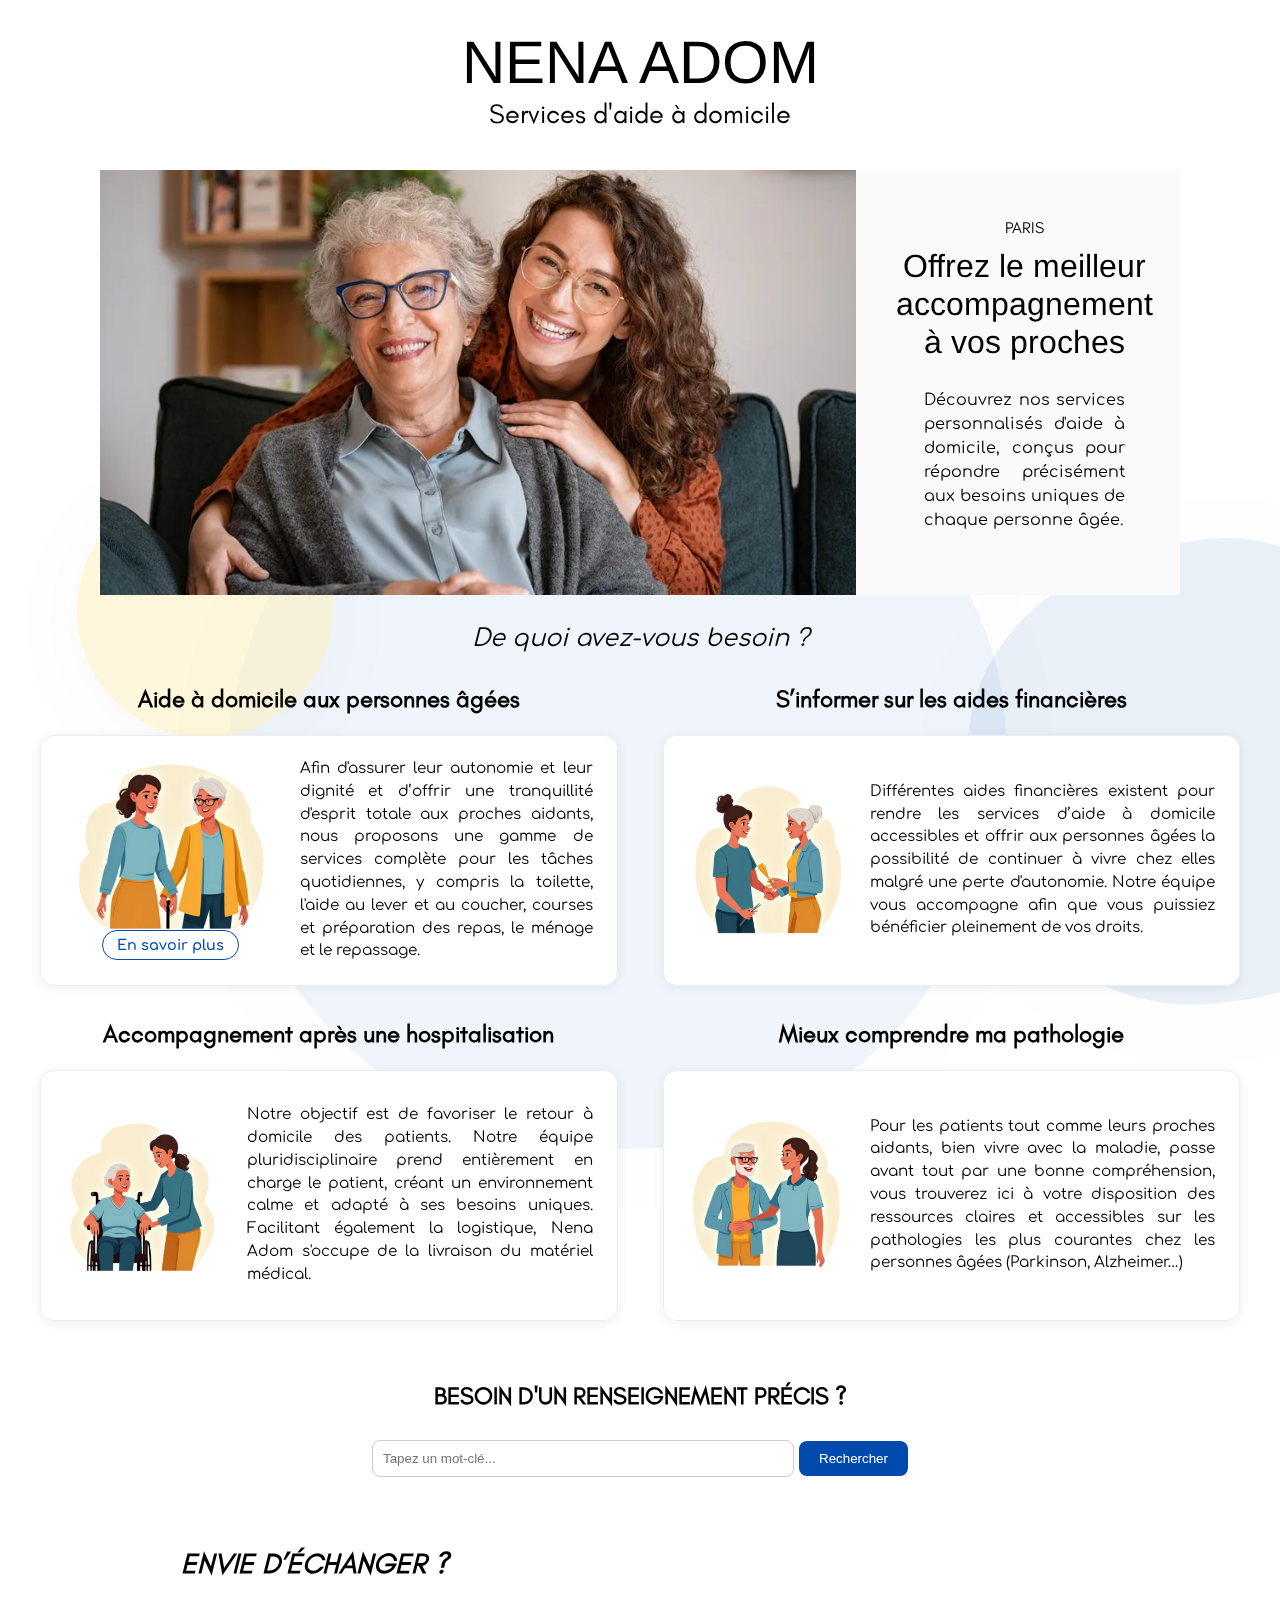
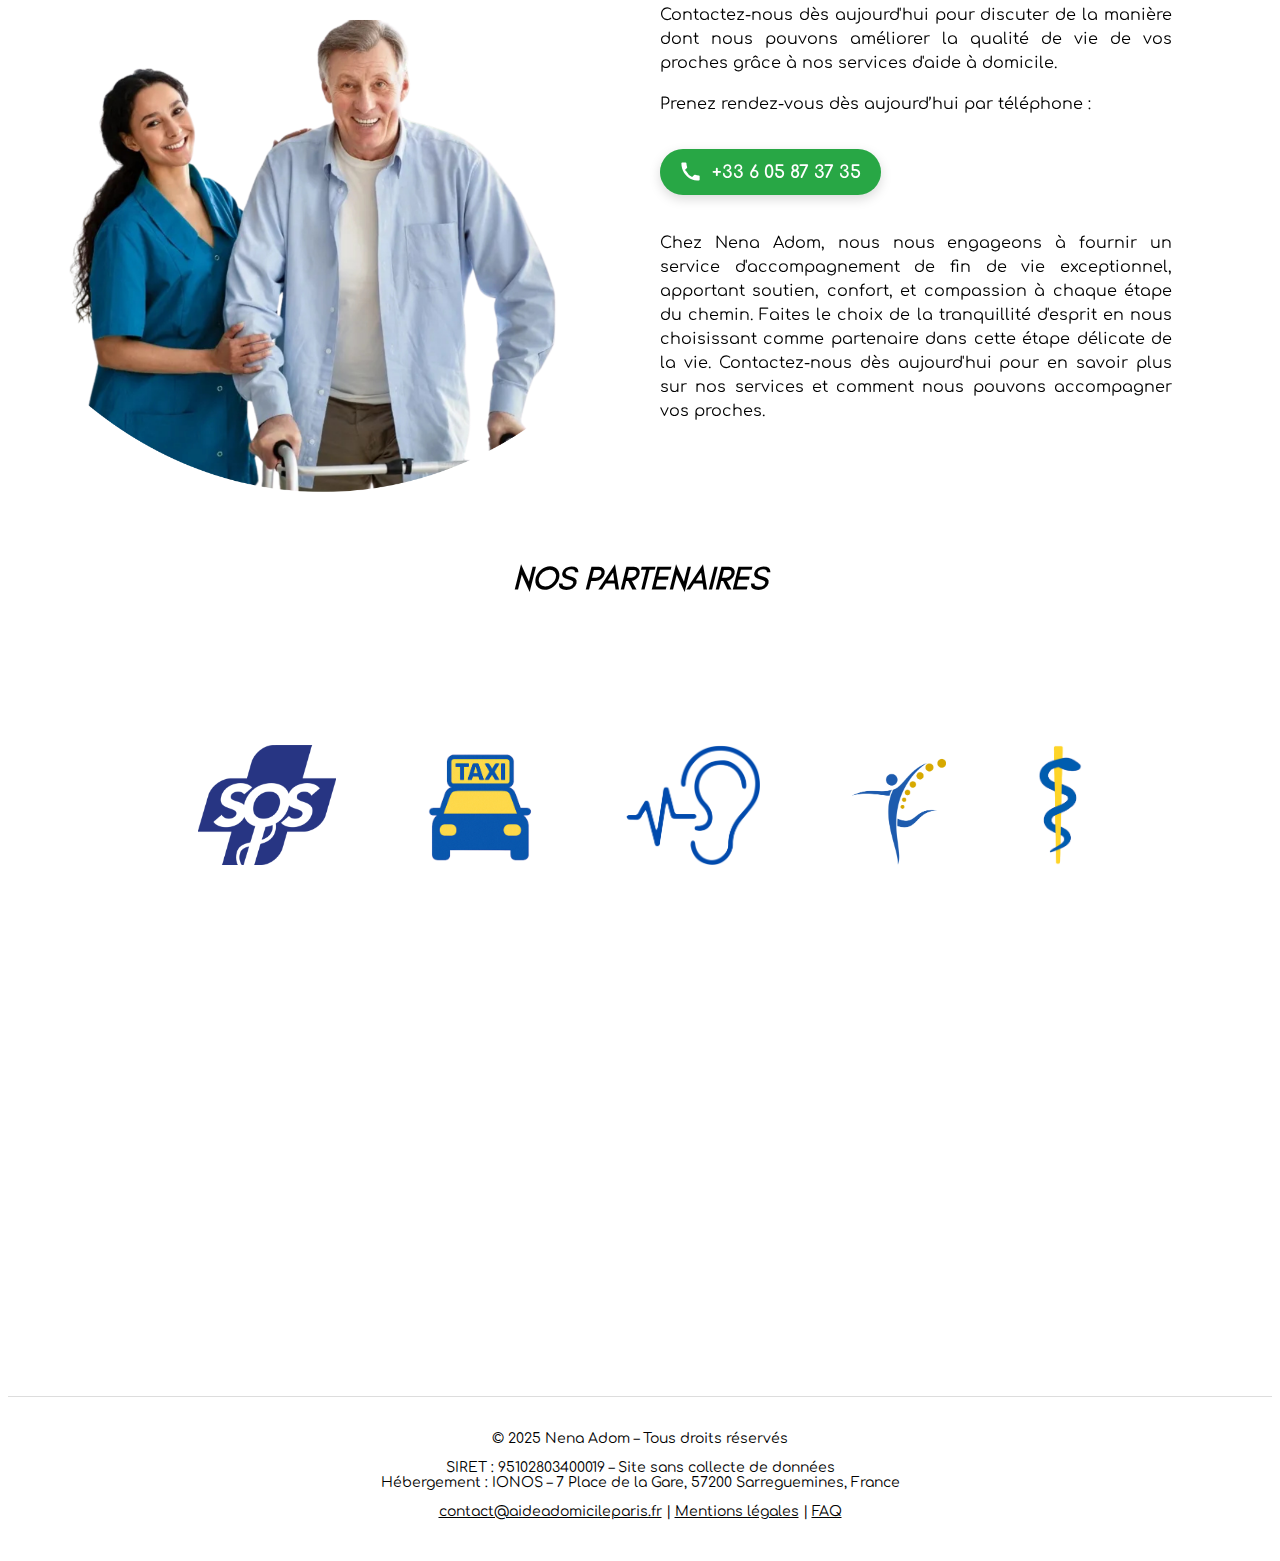
<file: index.html>
<!DOCTYPE html>
<html lang="fr">
<head>
  <meta name="viewport" content="width=device-width, initial-scale=1.0">
  <title>Nena Adom test - Aide à domicile</title>
  <link rel="stylesheet" href="style.css">
</head>

<style>
/* ====== Variables couleurs Nena Adom ====== */
:root{
  --na-blue: #004AAD;
  --na-yellow: #FFEBA4; /* jaune pastel */
}

/* ====== Base existante ====== */


header h1 {
  font-size: 2em;
  margin: 0;
  font-weight: normal;
  font-family: Arimo;
}

header h2 {
  font-size: 1.7em;
  font-weight: normal;
  margin-bottom: 40px;
}

.main-section {
  display: flex;
  align-items: stretch;
  background-color: #fafafa;
  margin-bottom: 30px;
  margin-top: 20px;
  overflow: hidden;
  margin-right:60px;
  margin-left:60px;
  position: relative;           /* ← nécessaire pour les formes */
  isolation: isolate;           /* empêche les z-index de fuir */
}

.main-section img {
  width: 70%;
  height: auto;
  object-fit: cover;
  display: block;
  position: relative;           /* passe au-dessus des blobs */
  z-index: 1;
}

.main-text {
  width: 100%;
  padding: 40px;
  text-align: justify;
  display: flex;
  flex-direction: column;
  justify-content: center;
  position: relative;           /* passe au-dessus des blobs */
  z-index: 1;
}

.main-text h3 {
  font-size: 2em;
  font-weight: normal;
  margin-bottom: 10px;
  align-items: center;
  text-align: center;
  line-height: 1.2; /* Espacement entre les lignes */
  justify-content: center;
  font-family: Arimo;
  margin-top: 10px;
}

.main-text h2 {
  text-align : center;
  font-size: 1em;
  font-weight: normal;
  margin: 0;
}

.main-text p {
  line-height: 1.5em;
  margin-left: 28px;
  margin-right: 28px;
}

/* ====== Blobs décoratifs sur toute la page ====== */
/* 1) Blob HÉRO : gros ovale bleu + pastille jaune */
.main-section::before{
  content:"";
  position:absolute;
  left:-22vw;
  top:-12vw;
  width:65vw;
  height:65vw;
  max-width:920px;
  max-height:920px;
  background: var(--na-blue);
  opacity:.08;                  /* douceur */
  border-radius: 50% 45% 55% 50% / 55% 50% 45% 50%;
  transform: rotate(-12deg);
  z-index:0;
  pointer-events:none;
  filter: drop-shadow(0 10px 30px rgba(0,0,0,.06));
}

.main-section::after{
  content:"";
  position:absolute;
  right:-8vw;
  bottom:-6vw;
  width:18vw;
  height:18vw;
  max-width:260px;
  max-height:260px;
  background: var(--na-yellow);
  opacity:.35;
  border-radius:50%;
  transform: rotate(8deg);
  z-index:0;
  pointer-events:none;
  filter: drop-shadow(0 8px 22px rgba(0,0,0,.06));
}

/* 2) SECTION “DE QUOI AVEZ-VOUS BESOIN ?” / grille des services */
.services-grid{
  position:relative;
  isolation:isolate;
}



/* 3) Barre de recherche – petit accent jaune derrière le titre */
.search-section{
  position:relative;
  isolation:isolate;
}
.search-section::before{
  content:"";
  position:absolute;
  left:50%;
  top:-14px;
  transform:translateX(-50%) rotate(-3deg);
  width:280px;
  height:28px;
  background: var(--na-yellow);
  opacity:.35;
  border-radius: 999px;
  z-index:0;
  pointer-events:none;
}

/* 4) Section contact – grand ruban bleu en arrière-plan */
.contact-section{
  position:relative;
  isolation:isolate;
  overflow: hidden;
}
.contact-section::before{
  content:"";
  position:absolute;
  right:-25vw;
  top:-8vw;
  width:58vw;
  height:58vw;
  max-width:900px;
  max-height:900px;
  background: var(--na-blue);
  opacity:.07;
  border-radius: 46% 54% 50% 50% / 54% 46% 50% 50%;
  transform: rotate(14deg);
  z-index:0;
  pointer-events:none;
}

/* 5) Section partenaires – halo bicolore doux */
.partners-section{
  position:relative;
  isolation:isolate;
}
.partners-section::before{
  content:"";
  position:absolute;
  left:-10vw;
  bottom:-6vw;
  width:40vw;
  height:40vw;
  max-width:520px;
  max-height:520px;
  background: radial-gradient(100% 100% at 50% 50%, rgba(0,74,173,.12) 0%, rgba(0,74,173,0) 70%),
              radial-gradient(100% 100% at 70% 30%, rgba(255,235,164,.45) 0%, rgba(255,235,164,0) 70%);
  border-radius:50%;
  z-index:0;
  pointer-events:none;
}

/* 6) Carte – petite pastille bleue pour rappeler la charte */
.map-section{
  position:relative;
  isolation:isolate;
}
.map-section::after{
  content:"";
  position:absolute;
  right:6vw;
  top:-24px;
  width:120px;
  height:120px;
  background: var(--na-blue);
  opacity:.08;
  border-radius:50%;
  z-index:0;
  pointer-events:none;
}

/* ====== Couche décor FIXE (figée au scroll) ====== */
.na-fixed-decor{
  position: fixed;
  inset: 0;
  z-index: 0;            /* sous le contenu */
  pointer-events: none;  /* jamais cliquable */
}

.na-fixed-decor .blob{
  position: absolute;
  will-change: transform;
  filter: drop-shadow(0 10px 30px rgba(0,0,0,.06));
}

/* GROSSE TACHE BLEUE EN HAUT-GAUCHE */
.blob--tl{
  width: 48vw; height: 48vw;
  left: -18vw; top: -12vw;
  background: var(--na-blue);
  opacity: .085;
  border-radius: 52% 48% 57% 43% / 53% 47% 52% 48%;
  transform: rotate(-12deg);
}

/* PASTILLE JAUNE EN HAUT-DROITE */
.blob--tr{
  width: 24vw; height: 24vw;
  right: -10vw; top: 8vh;
  background: var(--na-yellow);
  opacity: .35;
  border-radius: 50%;
  transform: rotate(6deg);
  filter: drop-shadow(0 8px 22px rgba(0,0,0,.06));
}

/* GRAND VOILE BLEU FAIBLE OPACITÉ (CENTRE) */
.blob--c1{
  width: 60vw; height: 60vw;
  left: 18vw; top: 42vh;
  background: var(--na-blue);
  opacity: .06;
  border-radius: 46% 54% 50% 50% / 54% 46% 50% 50%;
  transform: rotate(14deg);
}

/* BLOB BLEU EN BAS-DROITE */
.blob--br{
  width: 36vw; height: 36vw;
  right: -12vw; bottom: -8vw;
  background: var(--na-blue);
  opacity: .09;
  border-radius: 55% 45% 50% 50% / 44% 56% 50% 50%;
  transform: rotate(-8deg);
}

/* PASTILLE JAUNE EN BAS-GAUCHE */
.blob--bl{
  width: 20vw; height: 20vw;
  left: 6vw; bottom: 18vh;
  background: var(--na-yellow);
  opacity: .4;
  border-radius: 50%;
  transform: rotate(8deg);
  filter: drop-shadow(0 8px 22px rgba(0,0,0,.06));
}

/* Le contenu passe AU-DESSUS des blobs */
.container,
.contact-section,
.partners-section,
.map-section,
footer{
  position: relative;
  z-index: 1;
}

/* ====== Responsive : on allège les formes sur mobile ====== */
@media (max-width: 768px){
  .center-header {
    margin-top:5px;
    margin-bottom:5px;
  }

  .center-header h2{
    margin-bottom: 20px;
  }
  .main-section{
    margin-top:0;
    margin-left:16px;
    margin-right:16px;
  }
  .main-section::before{
    left:-40vw;
    top:-24vw;
    width:120vw;
    height:120vw;
    opacity:.09;
  }
  .main-section::after{
    right:-18vw;
    bottom:-12vw;
    width:36vw;
    height:36vw;
    opacity:.35;
  }
  .services-grid::before{
    width:92vw;
    height:260px;
    top:-30px;
    opacity:1;
  }
  .contact-section::before{
    right:-40vw;
    top:-20vw;
    width:100vw;
    height:100vw;
    opacity:.08;
  }
  .map-section::after{
    width:80px; height:80px;
    right:4vw; top:-14px;
  }

  .phone-call-button {
    width: 45vw;
  }

  .contact-right {
    margin-top:0px;
  }
  /* Déco fixe – version mobile */
  .na-fixed-decor .blob{ opacity: .09; } /* un chouïa plus visible sur petit écran */

  .blob--tl{
    width: 55vw; height: 110vw;
    left: -45vw; top: 32vw;
  }

  .blob--tr{
    width: 36vw; height: 36vw;
    right: -16vw; top: 10vh;
  }

  .blob--c1{ display: none; } /* on allège pour perf/lecture */

  .blob--br{
    width: 70vw; height: 70vw;
    right: -40vw; bottom: -26vw;
  }

  .blob--bl{
    width: 44vw; height: 44vw;
    left: -12vw; bottom: 18vh;
  }

}



/* ====== Bouton Appel ====== */
.phone-call-button {
  display: inline-flex;
  align-items: center;
  gap: 10px;
  padding: 12px 20px;
  background-color: #28a745; /* vert bouton */
  color: white;
  font-size: 1.1em;
  font-weight: bold;
  text-decoration: none;
  border-radius: 50px;
  transition: all 0.3s ease;
  box-shadow: 0 4px 12px rgba(0,0,0,0.15);
}

.phone-call-button:hover {
  background-color: #218838; /* vert foncé au survol */
  transform: translateY(-2px);
  box-shadow: 0 6px 16px rgba(0,0,0,0.2);
}

.phone-call-button svg {
  width: 22px;
  height: 22px;
  fill: white;
}
/* On coupe les anciens pseudo-éléments décoratifs */
.main-section::before,
.main-section::after,
.search-section::before,
.contact-section::before,
.partners-section::before,
.map-section::after{
  content: none !important;
}

/* 1) Donne une “priorité” de pile à la zone recherche */
.search-section{
  position: relative;  /* tu l’as déjà, on garde */
  z-index: 10;         /* > 1 pour passer devant les autres sections */
}

/* 2) Assure que la liste de suggestions survole tout */
.ta-wrap{ 
  position: relative;  /* conteneur du dropdown */
  z-index: 10;
}
.ta-list{
  z-index: 10000;      /* le dropdown lui-même, tout en haut */
}

/* (optionnel mais propre) garde les autres sections derrière */
.contact-section,
.partners-section,
.map-section{
  position: relative;
  z-index: 1;
}

.partners-track{
  display: flex;
  align-items: center;
  gap: 24px;
  overflow: hidden;     /* obligatoire pour le ruban infini */
  white-space: nowrap;  /* au cas où */
}

.partners-track img{
  display: block;       /* évite l’espace baseline */
  height: 56px;         /* mets une hauteur fixe si tu peux, c’est plus robuste */
  width: auto;
}
@media (max-width: 768px){
  .partners-track img{
  height: 85px;
  }
  
}

/* Masquer les clones uniquement sur desktop */
@media (min-width: 769px){
  .partners-track [data-clone="1"]{
    display: none !important;
  }

  /* ✅ Rétablit une taille confortable des logos sur ordi */
  .partners-track img{
    height: 120px;   /* augmente si tu veux (ex: 90px ou 100px) */
    width: auto;
  }

  /* Un peu plus d’espace entre logos si besoin */
  .partners-track{
    gap: 32px;      /* ajuste à ton goût (ex: 40px) */
    padding-bottom: 45px;
  }
}

/* Liste en portail (toujours au-dessus) */
.ta-portal{
  position: fixed !important;
  z-index: 2147483647 !important; /* top de top */
}

/* Nettoyage : plus de blobs internes */
.services-grid .service-content-box::before,
.services-grid .service-content-box::after {
  content: none !important;
}

/* Nouveau gabarit : simple, clair */
.services-grid .service-content-box {
  display: flex;
  gap: 24px;
  align-items: center;
  background: #fff;
  border-radius: 14px;
  padding: 22px 24px;
  border: 1px solid #eee;   /* léger contour pour structurer */
}

/* Colonne image + bouton */
.service-visual {
  flex: 0 0 40%;
  display: flex;
  flex-direction: column;
  align-items: center;
}
.service-visual img {
  width: 90%;
  height: auto;
  display: block;
  border-radius: 6px;
}

/* Bouton En savoir plus */
.read-more-pill {
  display: inline-block;
  padding: 6px 14px;
  border-radius: 20px;
  border: 1px solid var(--na-blue);
  background: white;
  color: var(--na-blue);
  font-size: 0.9em;
  font-weight: 600;
  text-decoration: none;
  transition: all 0.2s ease;
}
.service-link:hover .read-more-pill {
  background: var(--na-blue);
  color: white;
}

/* Texte */
.service-text {
  flex: 1;
  font-size: 0.95em;
  line-height: 1.5;
}

/* Supprimer ancien bouton */
.service-text .read-more-btn {
  display: none !important;
}

/* Mobile : passe en colonne */
@media (max-width: 768px) {
  .services-grid .service-content-box {
    flex-direction: column;
    gap: 14px;
    padding: 18px 16px;
  }
  .service-visual {
    width: 100%;
    max-width: 440px;
  }
}
/* Version mobile : bouton sous le texte */
@media (max-width: 768px) {
  .service-content-box {
    display: flex;
    flex-direction: column;
  }

  .service-visual {
    display: flex;
    justify-content: center;
    margin-bottom: 15px;
  }

  .read-more-pill {
    display: block;
    margin: 15px auto 0; /* centrage + espace au-dessus */
    order: 2; /* s'assure que le bouton arrive après le texte */
  }

  .service-text {
    order: 1; /* texte avant le bouton */
  }
}
/* --- Mobile: mettre "En savoir plus" sous le texte, sans changer le HTML --- */
@media (max-width: 768px){
  .services-grid .service-content-box{
    display: flex;
    flex-direction: column;
  }

  /* Aplatit le conteneur image pour réordonner ses enfants */
  .services-grid .service-visual{
    display: contents !important;
  }

  /* Ordre mobile: image (0) → texte (1) → bouton (2) */
  .services-grid .service-visual img{ order: 0; }
  .services-grid .service-text{ order: 1; }

  .services-grid .read-more-pill{
    order: 2;
    display: inline-block;
    margin-top: 12px;
    align-self: center; /* centrage propre */
  }
}

</style>

<body>

  <!-- DÉCOR FIXE (ne bouge pas au scroll) -->
  <div class="na-fixed-decor" aria-hidden="true">
    <span class="blob blob--c1"></span>
    <span class="blob blob--br"></span>
    <span class="blob blob--bl"></span>
  </div>

  <div class="container">
    <header class="center-header">
      <h1>NENA ADOM</h1>
      <h2>Services d'aide à domicile</h2>
    </header>

    <section class="main-section">
      <img src="images/accueil/slogan-accueil.jpg" alt="Photo d'une dame âgée et d'une jeune femme souriante">
      <div class="main-text">
        <h2>PARIS</h2>
        <h3>Offrez le meilleur<br> accompagnement à vos proches</h3>
        <p>
        Découvrez nos services personnalisés d'aide à domicile, conçus pour répondre précisément aux besoins uniques de chaque personne âgée.
        </p>
      </div>
    </section>

    <div class="section-title center-title">De quoi avez-vous besoin ?</div>

    <section class="services-grid">

        <div class="service-cell">
          <div class="service-title-box">
            <h2>Aide à domicile aux personnes âgées</h2>
          </div>
            <a href="pages/services.html" class="service-link">
              <div class="service-content-box">
                <!-- Image + En savoir plus -->
                <div class="service-visual">
                  <img src="images/accueil/Maquette  (1) (1).png" alt="Aide à domicile">
                  <span class="read-more-pill">En savoir plus</span>
                </div>

                <!-- Texte -->
                <div class="service-text">
                  Afin d'assurer leur autonomie et leur dignité et d’offrir une tranquillité d'esprit totale aux proches aidants,
                  nous proposons une gamme de services complète pour les tâches quotidiennes, y compris la toilette, l'aide au lever
                  et au coucher, courses et préparation des repas, le ménage et le repassage.
                </div>
              </div>
            </a>
        </div>

        <div class="service-cell">
          <div class="service-title-box">
            <h2>S’informer sur les aides financières </h2>
          </div>
          <a href="pages/aides.html" class="service-link">
            <div class="service-content-box">
              <img src="images/accueil/pictures-cellules (4).png" alt="Aides financières">
              <div class="service-text">
                Différentes aides financières existent pour rendre les services d’aide à domicile accessibles et offrir aux personnes âgées la possibilité de continuer à vivre chez elles malgré une perte
                d'autonomie. Notre équipe vous accompagne afin que vous puissiez bénéficier pleinement de vos droits. 
                <br><button class="read-more-btn" onclick="expandFirstQuestion()">En savoir plus</button>
              </div>
            </div>
          </a>
        </div>

        <div class="service-cell">
          <div class="service-title-box">
            <h2> Accompagnement après une hospitalisation</h2>
          </div>
          <a href="pages/hospitalisation.html" class="service-link">
            <div class="service-content-box">
              <img src="images/accueil/pictures-cellules (2).png" alt="Hospitalisation">
              <div class="service-text">
                Notre objectif est de favoriser le retour à domicile des patients. Notre équipe pluridisciplinaire prend entièrement en charge le patient, créant un environnement calme et adapté à ses besoins uniques. Facilitant également la logistique, Nena Adom s'occupe de la livraison du matériel médical. 
                <br><button class="read-more-btn" onclick="expandFirstQuestion()">En savoir plus</button>              
              </div>
            </div>
          </a>
        </div>

        <div class="service-cell">
          <div class="service-title-box">
            <h2>Mieux comprendre ma pathologie</h2>
          </div>
          <a href="pages/pathologie.html" class="service-link">
            <div class="service-content-box">
              <img src="images/accueil/pictures-cellules (3).png" alt="Pathologie">
              <div class="service-text">
                Pour les patients tout comme leurs proches aidants, bien vivre avec la maladie, passe avant tout par une bonne compréhension, vous trouverez ici à votre disposition des ressources claires et accessibles sur les pathologies les plus courantes chez les personnes âgées (Parkinson, Alzheimer…) 
                <br><button class="read-more-btn" onclick="expandFirstQuestion()">En savoir plus</button>
              </div>
            </div>
          </a>
        </div>

    </section>

<!-- Barre de recherche -->
  <section class="search-section center-title" style="margin-top:40px; text-align: center;">
    <h2 class="center-title">BESOIN D'UN RENSEIGNEMENT PRÉCIS ?</h2>
      <input type="text" id="searchInput" placeholder="Tapez un mot-clé..." style="padding:10px; width:90%; max-width:400px; border-radius:8px; border:1px solid #ccc; margin:10px auto;">
      <button onclick="searchSite()" style="padding:10px 20px; border-radius:8px; background-color:#004aad; color:white; border:none;">Rechercher</button>
      <ul id="results" style="margin-top:15px; list-style:none; padding-left:0;"></ul>
  </section>

  </div>

  <section class="contact-section">
  <div class="contact-right">
    <p class="contact-text">
      Contactez-nous dès aujourd'hui pour discuter de la manière dont nous pouvons améliorer la qualité de vie de vos proches grâce à nos services d'aide à domicile.
    </p>

    <p>Prenez rendez-vous dès aujourd’hui par téléphone :</p>

    <a href="tel:0605873735" class="phone-call-button">
      <!-- Icône téléphone -->
      <svg xmlns="http://www.w3.org/2000/svg" viewBox="0 0 24 24">
        <path d="M6.62 10.79a15.053 15.053 0 006.59 6.59l2.2-2.2a1 
                1 0 011.11-.21c1.21.49 2.54.76 3.93.76a1 
                1 0 011 1v3.5a1 1 0 01-1 1C10.61 
                22.5 1.5 13.39 1.5 2.5a1 1 0 
                011-1H6a1 1 0 011 1c0 1.39.26 
                2.72.76 3.93a1 1 0 01-.21 1.11l-2.2 2.2z"/>
      </svg>
      +33 6 05 87 37 35
    </a>


    <p class="contact-text-1">Chez Nena Adom, nous nous engageons à fournir un service d'accompagnement de fin de vie exceptionnel, apportant soutien, confort, et compassion à chaque étape du chemin. Faites le choix de la tranquillité d'esprit en nous choisissant comme partenaire dans cette étape délicate de la vie. Contactez-nous dès aujourd'hui pour en savoir plus sur nos services et comment nous pouvons accompagner vos proches.</p>
  </div>

  <div class="contact-left">
    <h2 class="contact-title">ENVIE D’ÉCHANGER ?</h2>
    <img src="images/accueil/cta-picture.png" alt="Illustration échange téléphone">
  </div>
</section>

<section class="partners-section">
  <h2>NOS PARTENAIRES</h2>
  <div class="partners-track">
      <div class="partner-tooltipv2">
          <a href="tel:0698332521" target="_blank">
              <img src="images/partenaires/sosmedecins.png" width="240" height="80" alt="Médecin Partenaire">
          </a>
          <div class="tooltip-textv2">
              En cas d'imprévu ou d'un pépin physique, appelez notre médecin partenaire, qui saura vous guider et vous permettre d'adopter les bons gestes dans les meilleurs délais.
          </div>
      </div>

      <div class="partner-tooltipv2">
          <a href="tel:0665957019" target="_blank">
              <img src="images/partenaires/taxi.png" width="240" height="80" alt="Jek Services">
          </a>
          <div class="tooltip-textv2">
              Avec nous test, vous disposez d'un chauffeur expérimenté privé pour vous amener partout ou vous le souhaitez, que ce soit pour des rendez-vous médicaux ou pour tout autre sortie.        
          </div>
      </div>

      <div class="partner-tooltipv2">
          <a href="tel:0605873735" target="_blank">
              <img src="images/partenaires/audition.png" width="240" height="80" alt="Prothèse auditive">
          </a>
          <div class="tooltip-textv2">
              En cas de soucis auditif appuyez sur l'icone pour prendre contact avec notre partenaire
          </div>
      </div>

      <div class="partner-tooltipv2">
          <a href="tel:0605873735" target="_blank">
              <img src="images/partenaires/kine.png" width="240" height="80" alt="Kinésithérapeute">
          </a>
          <div class="tooltip-textv2">
              Messages Messages Messages Messages Messages Messages Messages Messages
          </div>
      </div>

      <div class="partner-tooltipv2">
          <a href="tel:0605873735" target="_blank">
              <img src="images/partenaires/pharmacie.png" width="240" height="80" alt="Pharmacie">
          </a>
          <div class="tooltip-textv2">
              Messages Messages Messages Messages Messages Messages Messages Messages
          </div>
      </div>

  </div>
</section>

<section class="map-section">
  <iframe
    src="https://www.google.com/maps/embed?pb=!1m18!1m12!1m3!1d2624.7243927791994!2d2.300351115673216!3d48.86986757928898!2m3!1f0!2f0!3f0!3m2!1i1024!2i768!4f13.1!3m3!1m2!1s0x47e66fc731d81b7d%3A0x9db9c7d6b73d8351!2s92%20Av.%20des%20Champs-%C3%89lys%C3%A9es%2C%2075018%20Paris!5e0!3m2!1sfr!2sfr!4v1718796584436!5m2!1sfr!2sfr"
    width="100%" height="400" style="border:0;" allowfullscreen="" loading="lazy"
    referrerpolicy="no-referrer-when-downgrade">
  </iframe>
</section>

<footer style="background-color: #ffffff; padding: 20px 0; text-align: center; font-size: 14px; color: #000000; border-top: 1px solid #ddd;">
  <p>© 2025 Nena Adom – Tous droits réservés</p>
  <p>
    SIRET : 95102803400019 – Site sans collecte de données<br>
    Hébergement : IONOS – 7 Place de la Gare, 57200 Sarreguemines, France
  </p>
  <p>
    <a href="mailto:contact@aideadomicileparis.fr" style="color: #000000; text-decoration: underline;">contact@aideadomicileparis.fr</a> |
    <a href="pages/mentions-legales.html" style="color: #000000; text-decoration: underline;">Mentions légales</a> |
    <a href="pages/faq.html" style="color: #000000; text-decoration: underline;">FAQ</a>
  </p>
</footer>



<script>
// ===== Recherche site : scan de pages + redirection auto =====
(function(){
  // Reprend ton tableau existant si présent, sinon fallback :
  const PAGES = (window.pagesToSearch && Array.isArray(window.pagesToSearch) && window.pagesToSearch.length)
    ? window.pagesToSearch
    : [
        { title: "Aides financières", url: "pages/aides.html" },
        { title: "Services à domicile", url: "pages/services.html" },
        { title: "Hospitalisation",   url: "pages/hospitalisation.html" },
        { title: "Pathologies",       url: "pages/pathologie.html" },
        { title: "FAQ",               url: "pages/faq.html" }
      ];

  const resultsList = document.getElementById("results");
  const input = document.getElementById("searchInput");

  function escapeRegExp(s){ return s.replace(/[.*+?^${}()|[\]\\]/g, '\\$&'); }

  async function searchSite(){
    const keyword = (input.value || '').trim();
    if (!keyword){
      if (resultsList) resultsList.innerHTML = "<li>Veuillez entrer un mot-clé.</li>";
      return;
    }
    if (resultsList) resultsList.innerHTML = "Recherche en cours...";

    const qLower = keyword.toLowerCase();
    const matches = [];

    await Promise.all(PAGES.map(async page=>{
      try{
        const res = await fetch(page.url, { cache: "no-store" });
        const html = await res.text();
        const lower = html.toLowerCase();
        const firstIdx = lower.indexOf(qLower);
        if (firstIdx !== -1){
          const count = (lower.match(new RegExp(escapeRegExp(qLower), "g")) || []).length;
          matches.push({ page, firstIdx, count });
        }
      }catch(_){}
    }));

    if (matches.length === 0){
      if (resultsList) resultsList.innerHTML = "<li>Aucun résultat trouvé</li>";
      return;
    }

    // Choix du "meilleur" résultat : plus d'occurrences, puis position la plus tôt
    matches.sort((a,b) => b.count - a.count || a.firstIdx - b.firstIdx);

    // 🔁 Redirection immédiate vers la meilleure page
    window.location.href = matches[0].page.url + "?q=" + encodeURIComponent(keyword);

    // (Optionnel) on affiche aussi la liste complète sous la barre
    if (resultsList){
      resultsList.innerHTML = matches
        .map(m => `<li><a href="${m.page.url}?q=${encodeURIComponent(keyword)}">${m.page.title}</a> — ${m.count} occurrence(s)</li>`)
        .join("");
    }
  }

  // Entrée = lancer la recherche (même si aucune suggestion)
  input.addEventListener("keydown", (e)=>{
    if (e.key === "Enter"){ e.preventDefault(); searchSite(); }
  });

  // Expose la fonction si tu l’appelles ailleurs (bouton Rechercher)
  window.searchSite = searchSite;
})();
</script>



<script>
(function matchHeights(){
  const MQ_MOBILE = 700; // même seuil que ton CSS
  function run(){
    const cards = [...document.querySelectorAll('.services-grid .service-content-box')];
    if (!cards.length) return;

    // remise à zéro
    cards.forEach(c => c.style.minHeight = '');

    // on ne force rien en mobile
    if (window.innerWidth <= MQ_MOBILE) return;

    // prend la + grande hauteur et l’applique à toutes
    const max = Math.max(...cards.map(c => c.offsetHeight));
    cards.forEach(c => c.style.minHeight = Math.ceil(max) + 'px');
  }

  window.addEventListener('load', run);
  window.addEventListener('resize', () => requestAnimationFrame(run));
})();
</script>

<style>
/* ===== Typeahead (look & feel "Twitter typeahead") ===== */
.ta-wrap{ position:relative; display:inline-block; width:min(60vw,400px); }
.ta-input{ width:100%; padding:10px 12px; border:1px solid #ccc; border-radius:8px; }
.ta-list{
  position:absolute; left:0; right:0; top:calc(100% + 6px);
  background:#fff; border:1px solid #ddd; border-radius:8px;
  box-shadow:0 6px 22px rgba(0,0,0,.08); max-height:260px; overflow:auto; z-index:9999; display:none;
}
.ta-item{ padding:10px 12px; cursor:pointer; line-height:1.3; }
.ta-item mark{ background:#FFEBA4; color:inherit; padding:0 2px; border-radius:4px; }
.ta-item small{ display:block; opacity:.7; margin-top:4px; }
.ta-item[aria-selected="true"], .ta-item:hover{ background:#f7f9ff; }
.ta-empty{ padding:10px 12px; color:#888; }
@media (max-width:700px){ .ta-wrap{ width:90vw; } }
</style>



<script>
/* === AUTOSUGGEST NENA ADOM (portail, scan pages, sans DB) === */
/* 0) Sélecteurs */
const TA_INPUT_ID = 'searchInput';
const TA_PAGES = [
  { title: "Aides financières", url: "pages/aides.html" },
  { title: "Services à domicile", url: "pages/services.html" },
  { title: "Hospitalisation",   url: "pages/hospitalisation.html" },
  { title: "Pathologies",       url: "pages/pathologie.html" },
  { title: "FAQ",               url: "pages/faq.html" }
];

/* 1) CSS minimal (au cas où) */
(function ensureStyles(){
  if (document.getElementById('ta-styles')) return;
  const css = `
    .ta-portal{position:fixed;z-index:2147483647;display:none;background:#fff;border:1px solid #ddd;border-radius:8px;box-shadow:0 6px 22px rgba(0,0,0,.08);max-height:260px;overflow:auto;}
    .ta-item{padding:10px 12px;cursor:pointer;line-height:1.3}
    .ta-item mark{background:#FFEBA4;color:inherit;padding:0 2px;border-radius:4px}
    .ta-item[aria-selected="true"],.ta-item:hover{background:#f7f9ff}
    .ta-empty{padding:10px 12px;color:#888}
  `;
  const s = document.createElement('style'); s.id='ta-styles'; s.textContent=css; document.head.appendChild(s);
})();

/* 2) Construit un index de mots/phrases depuis les pages (cache localStorage) */
async function TA_buildIndex(){
  const KEY='na_typeahead_index_v2';
  try{ const c = localStorage.getItem(KEY); if (c) return JSON.parse(c); }catch(_){}
  const freq = new Map();

  const add = t => {
    const s = (t||'').trim().replace(/\s+/g,' ');
    if (s.length<3) return;
    freq.set(s, (freq.get(s)||0)+1);
  };
  const extract = html => {
    const doc = new DOMParser().parseFromString(html,'text/html');
    const nodes = doc.querySelectorAll('h1,h2,h3,.service-title-box h2,a,strong,[alt]');
    nodes.forEach(n=>{
      const text = (n.getAttribute('alt')||n.textContent||'').trim();
      if (!text) return;
      // garder titres entiers
      if (/^h[1-3]$/i.test(n.tagName) || n.closest('.service-title-box')) add(text);
      // et quelques tokens
      text.split(/[,;:.!?()\/]|(?:\s+-\s+)|\s+/).forEach(w=>{
        if (/^\d+$/.test(w)) return;
        if (w.length>=4) add(w.toLowerCase());
      });
    });
  };

  await Promise.all(TA_PAGES.map(p=>fetch(p.url).then(r=>r.text()).then(extract).catch(()=>{})));

  const list = Array.from(freq.entries())
    .sort((a,b)=> b[1]-a[1] || a[0].localeCompare(b[0]))
    .map(e=>e[0])
    .slice(0,250);

  try{ localStorage.setItem(KEY, JSON.stringify(list)); }catch(_){}
  return list;
}

/* 3) Init autosuggest autour de #searchInput, sans changer ta recherche */
(function TA_init(){
  const input = document.getElementById(TA_INPUT_ID);
  if (!input) return;

  // dropdown en "portail" (toujours au-dessus)
  const list = document.createElement('div');
  list.className = 'ta-portal'; // z-index énorme
  document.body.appendChild(list);

  // positionner sous l'input
  function place(){
    const r = input.getBoundingClientRect();
    list.style.left   = r.left + 'px';
    list.style.top    = (r.bottom + 6) + 'px';
    list.style.width  = r.width + 'px';
  }
  function open(){ list.style.display='block'; place(); }
  function close(){ list.style.display='none'; currentIndex=-1; }
  function isOpen(){ return list.style.display==='block'; }
  window.addEventListener('resize', place);
  window.addEventListener('scroll', place, true);

  let INDEX = [];
  let filtered = [];
  let currentIndex = -1;

  const hi = (label,q)=>{
    if (!q) return label;
    const i = label.toLowerCase().indexOf(q.toLowerCase());
    if (i<0) return label;
    return label.slice(0,i)+'<mark>'+label.slice(i,i+q.length)+'</mark>'+label.slice(i+q.length);
  };

  const filter = q=>{
    if (!q) return INDEX.slice(0,12);
    const ql = q.toLowerCase();
    const starts=[], contains=[];
    for (const s of INDEX){
      const sl=s.toLowerCase();
      if (sl.startsWith(ql)) starts.push(s);
      else if (sl.includes(ql)) contains.push(s);
      if (starts.length+contains.length>=20) break;
    }
    return [...starts,...contains].slice(0,12);
  };

  function render(q){
    filtered = filter(q);
    list.innerHTML='';
    currentIndex=-1;
    if (!filtered.length){
      const empty=document.createElement('div');
      empty.className='ta-item ta-empty';
      empty.textContent='Aucune suggestion';
      list.appendChild(empty);
      return;
    }
    filtered.forEach((s,idx)=>{
      const item=document.createElement('div');
      item.className='ta-item';
      item.setAttribute('data-idx',idx);
      item.innerHTML=hi(s,q);
      item.addEventListener('mousedown', e=>{
        e.preventDefault();
        apply(idx);
      });
      list.appendChild(item);
    });
    place();
  }

  function move(delta){
    const items=list.querySelectorAll('.ta-item:not(.ta-empty)');
    if (!items.length) return;
    currentIndex=(currentIndex+delta+items.length)%items.length;
    items.forEach(el=>el.removeAttribute('aria-selected'));
    items[currentIndex].setAttribute('aria-selected','true');
    items[currentIndex].scrollIntoView({block:'nearest'});
  }

  function apply(idx){
    const choice=filtered[idx];
    if (!choice) return;
    input.value=choice;
    close();
    // on déclenche TA recherche existante
    if (typeof window.searchSite==='function') window.searchSite();
  }

  // events input
  input.addEventListener('input', e=>{
    const q=e.target.value.trim();
    render(q); open();
  });
  input.addEventListener('focus', ()=>{
    render(input.value.trim()); open();
  });
  input.addEventListener('blur', ()=> setTimeout(close,120));
  input.addEventListener('keydown', e=>{
    switch(e.key){
      case 'ArrowDown': e.preventDefault(); if(!isOpen()) open(); move(1); break;
      case 'ArrowUp':   e.preventDefault(); if(!isOpen()) open(); move(-1); break;
      case 'Enter':
        if (isOpen() && currentIndex>=0){ e.preventDefault(); apply(currentIndex); }
        // sinon, laisse ton listener Enter existant appeler searchSite()
        break;
      case 'Escape': close(); break;
    }
  });

  // charger l’index puis proposer
  TA_buildIndex().then(listIdx=>{
    INDEX = (listIdx && listIdx.length) ? listIdx : [];
    if (document.activeElement===input){ render(input.value.trim()); open(); }
  });
})();
</script>
<script>
(function(){
  const track = document.querySelector('.partners-track');
  if (!track) return;

  const mq = window.matchMedia('(max-width: 768px)');
  const SPEED = 40; // px/s
  let running = false, rafId = null, lastTs = 0, cycle = 0;

  // ---- helpers
  const imgsOf = (n)=> Array.from(n.querySelectorAll ? n.querySelectorAll('img') : []);
  const originals = ()=> Array.from(track.children).filter(n => !n.dataset.clone);
  const removeClones = ()=> track.querySelectorAll('[data-clone]').forEach(n=>n.remove());

  function imagesReady(){
    const list = imgsOf(track);
    if (!list.length) return Promise.resolve();
    list.forEach(img => { try{ img.loading='eager'; img.decoding='async'; }catch(e){} });
    return Promise.all(list.map(img=>{
      if (img.complete && img.naturalWidth>0) return img.decode?.().catch(()=>{});
      return new Promise(res=>{
        const done=()=>{ img.removeEventListener('load',done); img.removeEventListener('error',done); res(); };
        img.addEventListener('load',done,{once:true});
        img.addEventListener('error',done,{once:true});
      });
    }));
  }

  function measureRowWidth(nodes){
    let w = 0;
    nodes.forEach(n => w += n.getBoundingClientRect().width);
    const cs = getComputedStyle(track);
    const gap = parseFloat(cs.columnGap || cs.gap || 0);
    if (nodes.length > 1) w += gap * (nodes.length - 1);
    return Math.ceil(w);
  }

  function buildEnoughCopies(){
    removeClones();
    const base = originals();

    // verrouille les largeurs pour éviter les décalages tardifs
    base.forEach(n=>{
      n.style.flex = '0 0 auto';
      n.style.width = n.getBoundingClientRect().width + 'px';
    });

    const baseWidth = measureRowWidth(base);
    const vw = track.clientWidth || window.innerWidth;

    // on veut au moins ~2x la largeur écran
    const copiesNeeded = Math.max(1, Math.ceil((vw * 2) / baseWidth));
    const frag = document.createDocumentFragment();

    for (let i = 0; i < copiesNeeded; i++){
      base.forEach(node=>{
        const c = node.cloneNode(true);
        c.dataset.clone = '1';
        imgsOf(c).forEach(img=>{ try{ img.loading='eager'; img.decoding='async'; }catch(e){} });
        frag.appendChild(c);
      });
    }
    track.appendChild(frag);

    // reflow + calcule 1 cycle = largeur du bloc original
    void track.offsetWidth;
    cycle = baseWidth;
    track.scrollLeft = track.scrollLeft % cycle;
  }

  function step(ts){
    if (!running) return;
    if (!lastTs) lastTs = ts;
    const dt = (ts - lastTs) / 1000; lastTs = ts;

    track.scrollLeft += SPEED * dt;
    if (cycle > 0 && track.scrollLeft >= cycle) track.scrollLeft -= cycle;

    rafId = requestAnimationFrame(step);
  }

  async function start(){
    if (running) return;
    if (!mq.matches) return;            // mobile only
    track.style.scrollBehavior = 'auto';
    await imagesReady();
    buildEnoughCopies();
    if (cycle <= 0) return;
    running = true; lastTs = 0;
    rafId = requestAnimationFrame(step);
  }
  function stop(){ running = false; if (rafId) cancelAnimationFrame(rafId); rafId = null; }

  // interactions & résilience
  document.addEventListener('visibilitychange', ()=>{ if (document.hidden) stop(); else start(); });

  const onViewport = ()=>{ 
    stop(); 
    removeClones(); 
    originals().forEach(n=>{ n.style.width=''; n.style.flex=''; });
    track.scrollLeft = 0; 
    start(); 
  };
  if (mq.addEventListener) mq.addEventListener('change', onViewport); else mq.addListener(onViewport);
  window.addEventListener('resize', onViewport);

  track.addEventListener('touchstart', ()=> stop(), {passive:true});
  track.addEventListener('touchend', ()=> setTimeout(start, 600), {passive:true});

  // respecte "réduire les animations"
  const prm = window.matchMedia('(prefers-reduced-motion: reduce)');
  if (prm.matches) return;
  if (prm.addEventListener) prm.addEventListener('change', e=> e.matches ? stop() : start());

  // init
  if (document.readyState === 'loading') document.addEventListener('DOMContentLoaded', start, {once:true});
  else start();
})();
</script>

</body>
</html>
</file>
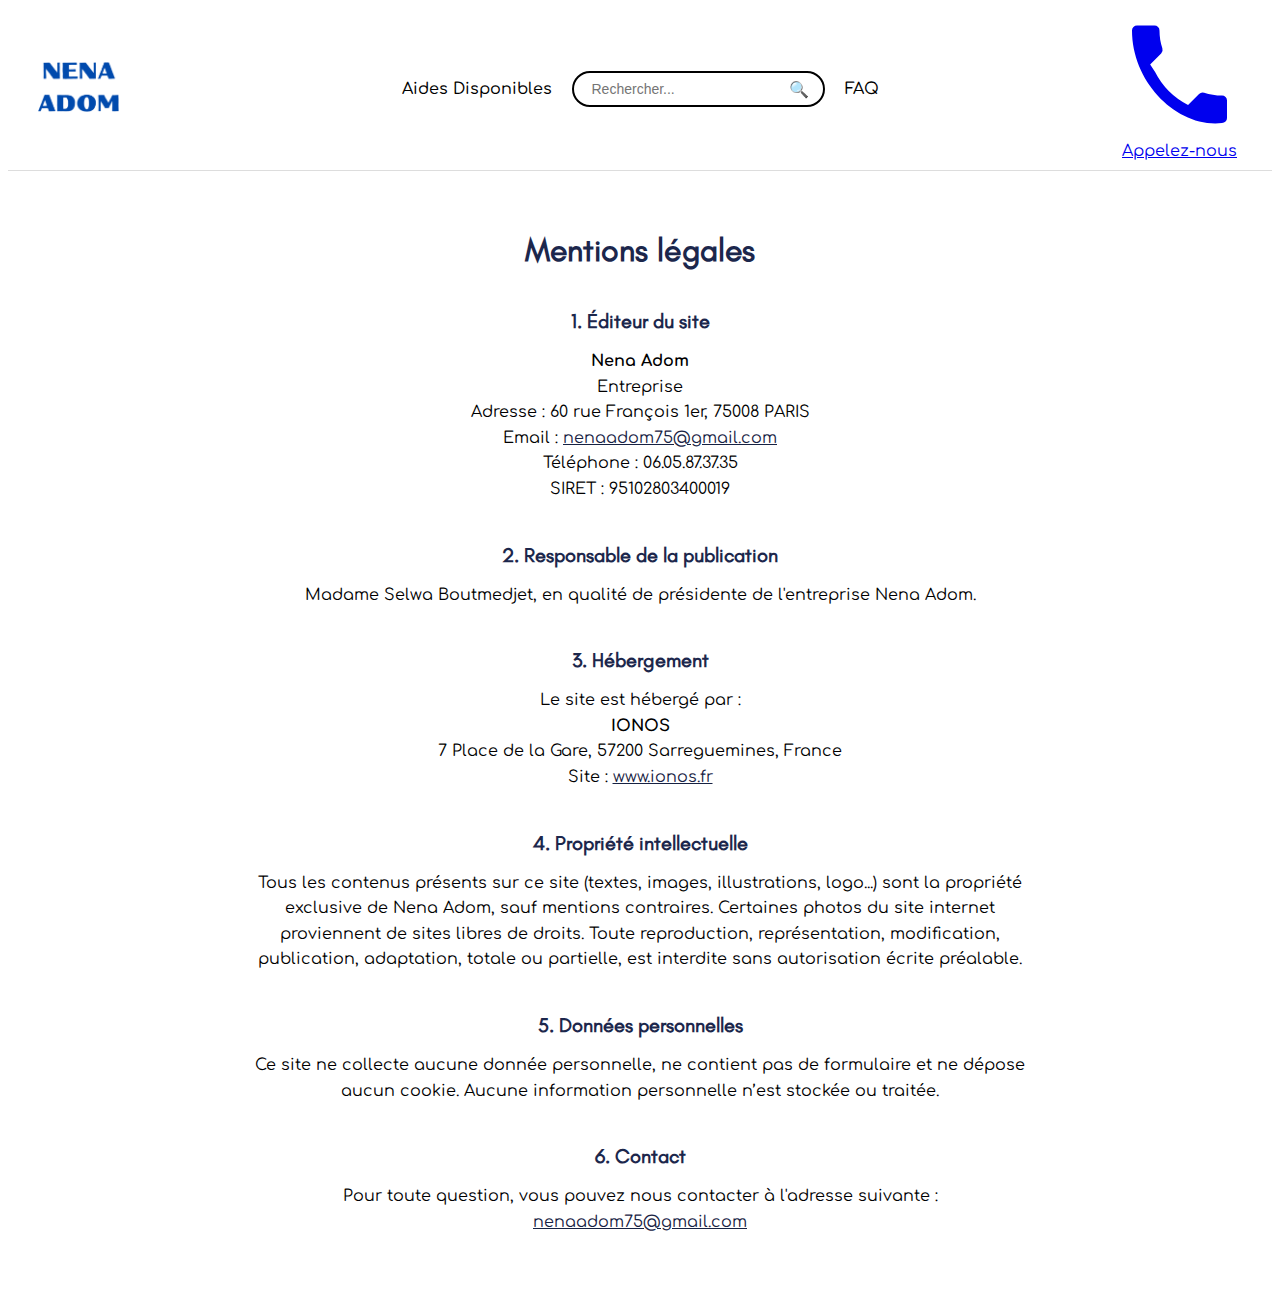
<file: pages/mentions-legales.html>
<!DOCTYPE html>
<html lang="fr">
<head>
  <meta name="viewport" content="width=device-width, initial-scale=1.0">  
  <title>Mentions légales – Nena Adom</title>
  <link rel="stylesheet" href="../style.css">
  <style>
    @font-face {
      font-family: 'Glacial Indifference';
      src: url('../fonts/glacial-indifference/GlacialIndifference-Regular.otf') format('opentype');
    }
    @font-face {
      font-family: 'Arimo';
      src: url('../fonts/arimo/Arimo-Regular.ttf') format('truetype');
    }
    @font-face {
      font-family: 'Comfortaa';
      src: url('../fonts/comfortaa/Comfortaa-Regular.ttf') format('truetype');
    }

    .legals-mentions h1,
    .legals-mentions h2,
    .legals-mentions h3 {
      font-family: 'Glacial Indifference', sans-serif;
    }

    .legals-mentions .intro-text h2 {
      font-family: 'Arimo', sans-serif;
    }

    body.legals-mentions {
      font-family: 'Comfortaa', sans-serif;
      margin: 0;
      padding: 0;
      background-color: #ffffff;
      color: #333;
    }

    /* Header */
    .legals-mentions-header {
      display: flex;
      justify-content: space-between;
      align-items: center;
      padding: 15px 40px;
      background-color: #fff;
      border-bottom: 1px solid #ddd;
    }

    .legals-mentions-logo img {
      height: 50px;
    }

    .legals-mentions-nav {
      display: flex;
      align-items: center;
      gap: 25px;
    }

    .legals-mentions-nav a {
      text-decoration: none;
      color: #000;
      font-size: 16px;
      font-weight: 500;
    }

    .legals-mentions-search {
      display: flex;
      align-items: center;
      border: 2px solid #000;
      border-radius: 30px;
      padding: 3px 8px;
    }

    .legals-mentions-search input {
      border: none;
      outline: none;
      padding: 5px 10px;
      border-radius: 30px;
      font-size: 14px;
    }

    .legals-mentions-search button {
      background: none;
      border: none;
      cursor: pointer;
      font-size: 16px;
    }

    .legals-mentions-phone {
      font-size: 18px;
      font-style: italic;
      text-decoration: none;
      color: #000;
      font-weight: 400;
    }

    /* Contenu principal */
    .legals-mentions-main {
      max-width: 800px;
      margin: 60px auto;
      padding: 0 20px;
      text-align: center;
    }

    .legals-mentions-main h1 {
      font-size: 32px;
      margin-bottom: 40px;
      color: #1c274c;
    }

    .legals-mentions-main h2 {
      font-size: 20px;
      margin-top: 40px;
      margin-bottom: 10px;
      color: #1c274c;
    }

    .legals-mentions-main p {
      line-height: 1.6;
      margin-bottom: 20px;
    }

    .legals-mentions-main a {
      color: #172243;
      text-decoration: underline;
    }

    .legals-mentions-section {
      margin-bottom: 40px;
    }
    /* Cacher le header desktop sur mobile */
    @media (max-width: 768px) {
      .legals-mentions-header {
        display: none !important;
      }
      .legals-mentions-main h1 {
        font-size: 35px !important;
        margin-top: 0 !important;
      }
      .legals-mentions-main {
        margin-top: 15px !important;
      }
    }

.legals-mentions-header {
  display: grid;
  grid-template-columns: 1fr auto 1fr; /* gauche | centre | droite */
  align-items: center;
  padding: 10px 30px;
}

/* logo à gauche */
.legals-mentions-logo {
  justify-self: start;
}

/* navigation centrée absolument */
.legals-mentions-nav {
  display: flex;
  align-items: center;
  justify-content: center;
  gap: 20px;
  justify-self: center;
}

/* bouton à droite */
.header-call-wrap {
  justify-self: end;
}

  </style>
</head>
<body>
<!-- HEADER MOBILE (affiché uniquement sur mobile) -->
<header class="mobile-header">
  <button class="mobile-menu-btn" aria-label="Ouvrir le menu">&#9776;</button>
  <a href="../index.html" class="mobile-logo">
    <img src="../images/logo.png" alt="Nena Adom logo">
  </a>
  <form class="mobile-search-bar" action="" method="get" style="position:relative;">
    <input type="text" id="mobileSearchInput" name="q" placeholder="Rechercher..." style="display:none; position:absolute; right:40px; top:50%; transform:translateY(-50%); width:140px; border-radius:20px; border:1px solid #ccc; padding:4px 10px; font-size:15px;">
    <button type="button" class="mobile-search-btn" aria-label="Recherche" style="background:none; border:none;">
      <img src="../images/search.png" alt="Recherche" style="width:28px;height:28px;">
    </button>
  </form>
</header>

<!-- MENU LATERAL MOBILE -->
<nav class="mobile-side-menu" id="mobileSideMenu">
  <button class="mobile-close-btn" aria-label="Fermer le menu">&times;</button>
  <ul>
    <li><a href="services.html">Nos Services</a></li>
    <li><a href="hospitalisation.html">Mon suivi après une hospitalisation</a></li>
    <li><a href="pathologie.html">Comprendre ma pathologie</a></li>
    <li><a href="aides.html">Aides Financières</a></li>
    <li><a href="faq.html">FAQ</a></li>
    <li><a href="tel:0605873735" class="mobile-call-link">Contactez-nous</a></li>
  </ul>
</nav>


  <!-- Header -->
  <header class="legals-mentions-header">
    <a href="../index.html" class="legals-mentions-logo">
      <img src="../images/logo.png" alt="Nena Adom logo">
    </a>

    <nav class="legals-mentions-nav">
      <a href="aides.html">Aides Disponibles</a>
      <form class="legals-mentions-search" action="" method="get">
        <input type="text" id="searchInput" name="q" placeholder="Rechercher...">
        <button type="submit">🔍</button>
      </form>
      <a href="faq.html">FAQ</a>
    </nav>

    <div class="header-call-wrap">
      <a href="tel:0605873735" class="header-call" aria-label="Appeler Nena Adom">
        <svg viewBox="0 0 24 24" aria-hidden="true">
          <path fill="currentColor" d="M6.62 10.79a15.05 15.05 0 006.59 6.59l2.2-2.2a1 1 0 011.02-.24c1.12.37 2.33.57 3.57.57a1 1 0 011 1v3.5a1 1 0 01-1 1C11.07 22 2 12.93 2 2.5a1 1 0 011-1H6.5a1 1 0 011 1c0 1.24.2 2.45.57 3.57a1 1 0 01-.24 1.02l-2.2 2.2z"/>
        </svg>
        <span class="text">Appelez-nous</span>
      </a>
    </div>
  </header>

  <!-- Contenu principal -->
  <div class="legals-mentions-main">
    <h1>Mentions légales</h1>

    <div class="legals-mentions-section">
      <h2>1. Éditeur du site</h2>
      <p><strong>Nena Adom</strong><br>
      Entreprise<br>
      Adresse : 60 rue François 1er, 75008 PARIS<br>
      Email : <a href="mailto:nenaadom75@gmail.com">nenaadom75@gmail.com</a><br>
      Téléphone : 06.05.87.37.35<br>
      SIRET : 95102803400019</p>
    </div>

    <div class="legals-mentions-section">
      <h2>2. Responsable de la publication</h2>
      <p>Madame Selwa Boutmedjet, en qualité de présidente de l'entreprise Nena Adom.</p>
    </div>

    <div class="legals-mentions-section">
      <h2>3. Hébergement</h2>
      <p>Le site est hébergé par :<br>
      <strong>IONOS</strong><br>
      7 Place de la Gare, 57200 Sarreguemines, France<br>
      Site : <a href="https://www.ionos.fr" target="_blank">www.ionos.fr</a></p>
    </div>

    <div class="legals-mentions-section">
      <h2>4. Propriété intellectuelle</h2>
      <p>Tous les contenus présents sur ce site (textes, images, illustrations, logo...) sont la propriété exclusive de Nena Adom, sauf mentions contraires. Certaines photos du site internet proviennent de sites libres de droits. Toute reproduction, représentation, modification, publication, adaptation, totale ou partielle, est interdite sans autorisation écrite préalable.</p>
    </div>

    <div class="legals-mentions-section">
      <h2>5. Données personnelles</h2>
      <p>Ce site ne collecte aucune donnée personnelle, ne contient pas de formulaire et ne dépose aucun cookie. Aucune information personnelle n’est stockée ou traitée.</p>
    </div>

    <div class="legals-mentions-section">
      <h2>6. Contact</h2>
      <p>Pour toute question, vous pouvez nous contacter à l'adresse suivante :<br>
      <a href="mailto:nenaadom75@gmail.com">nenaadom75@gmail.com</a></p>
    </div>
  </div>

<script>
//Pour la barre de recherche
function highlightTerm(term) {
  if (!term) return;
  const walker = document.createTreeWalker(document.body, NodeFilter.SHOW_TEXT, null, false);
  let node;
  const regex = new RegExp(`(${term.replace(/[.*+?^${}()|[\]\\]/g, '\\$&')})`, 'gi');
  let firstMark = null;
  while (node = walker.nextNode()) {
    if (
      node.parentNode &&
      !['SCRIPT', 'STYLE', 'NOSCRIPT', 'IFRAME', 'MARK'].includes(node.parentNode.tagName) &&
      node.nodeValue.match(regex)
    ) {
      const span = document.createElement('span');
      span.innerHTML = node.nodeValue.replace(regex, '<mark>$1</mark>');
      node.parentNode.replaceChild(span, node);
      if (!firstMark) {
        firstMark = span.querySelector('mark');
      }
    }
  }
  // Scroll vers la première occurrence surlignée
  if (firstMark) {
    firstMark.scrollIntoView({ behavior: "smooth", block: "center" });
    // Décalage supplémentaire pour éviter le header
    setTimeout(() => {
      window.scrollBy({ top: 400, left: 0, behavior: "smooth" }); 
    }, 400); // délai pour laisser le scrollIntoView s'effectuer
  }
}

// Récupère le paramètre 'q' de l'URL
function getSearchTerm() {
  const params = new URLSearchParams(window.location.search);
  return params.get('q');
}

// Au chargement, surligne si besoin
document.addEventListener('DOMContentLoaded', function() {
  const term = getSearchTerm();
  if (term) {
    document.getElementById('searchInput').value = term;
    highlightTerm(term);
  }
});
</script>

<script>
  document.querySelector('.mobile-menu-btn').onclick = function() {
    document.getElementById('mobileSideMenu').classList.add('open');
  };
  document.querySelector('.mobile-close-btn').onclick = function() {
    document.getElementById('mobileSideMenu').classList.remove('open');
  };
  // Optionnel : fermer le menu si on clique en dehors
  document.addEventListener('click', function(e) {
    const menu = document.getElementById('mobileSideMenu');
    if (menu.classList.contains('open') && !menu.contains(e.target) && !e.target.classList.contains('mobile-menu-btn')) {
      menu.classList.remove('open');
    }
  });
</script>

<script>
  // Ouvre le menu mobile
  document.querySelector('.mobile-menu-btn').onclick = function() {
    document.getElementById('mobileSideMenu').classList.add('open');
  };
  // Ferme le menu mobile
  document.querySelector('.mobile-close-btn').onclick = function() {
    document.getElementById('mobileSideMenu').classList.remove('open');
  };
  // Ferme le menu si on clique en dehors
  document.addEventListener('click', function(e) {
    const menu = document.getElementById('mobileSideMenu');
    if (menu.classList.contains('open') && !menu.contains(e.target) && !e.target.classList.contains('mobile-menu-btn')) {
      menu.classList.remove('open');
    }
  });

  // Affiche le champ de recherche mobile au clic sur la loupe
  const mobileSearchBtn = document.querySelector('.mobile-search-btn');
  const mobileSearchInput = document.getElementById('mobileSearchInput');
  const mobileSearchForm = document.querySelector('.mobile-search-bar');
  mobileSearchBtn.addEventListener('click', function(e) {
    e.preventDefault();
    if (mobileSearchInput.style.display === 'none' || mobileSearchInput.style.display === '') {
      mobileSearchInput.style.display = 'block';
      mobileSearchInput.focus();
    } else if (mobileSearchInput.value.trim() !== '') {
      mobileSearchForm.submit();
    }
  });
  // Permet la recherche au "Entrée"
  mobileSearchInput.addEventListener('keydown', function(e) {
    if (e.key === 'Enter') {
      mobileSearchForm.submit();
    }
  });
</script>

</body>
</html>
</file>
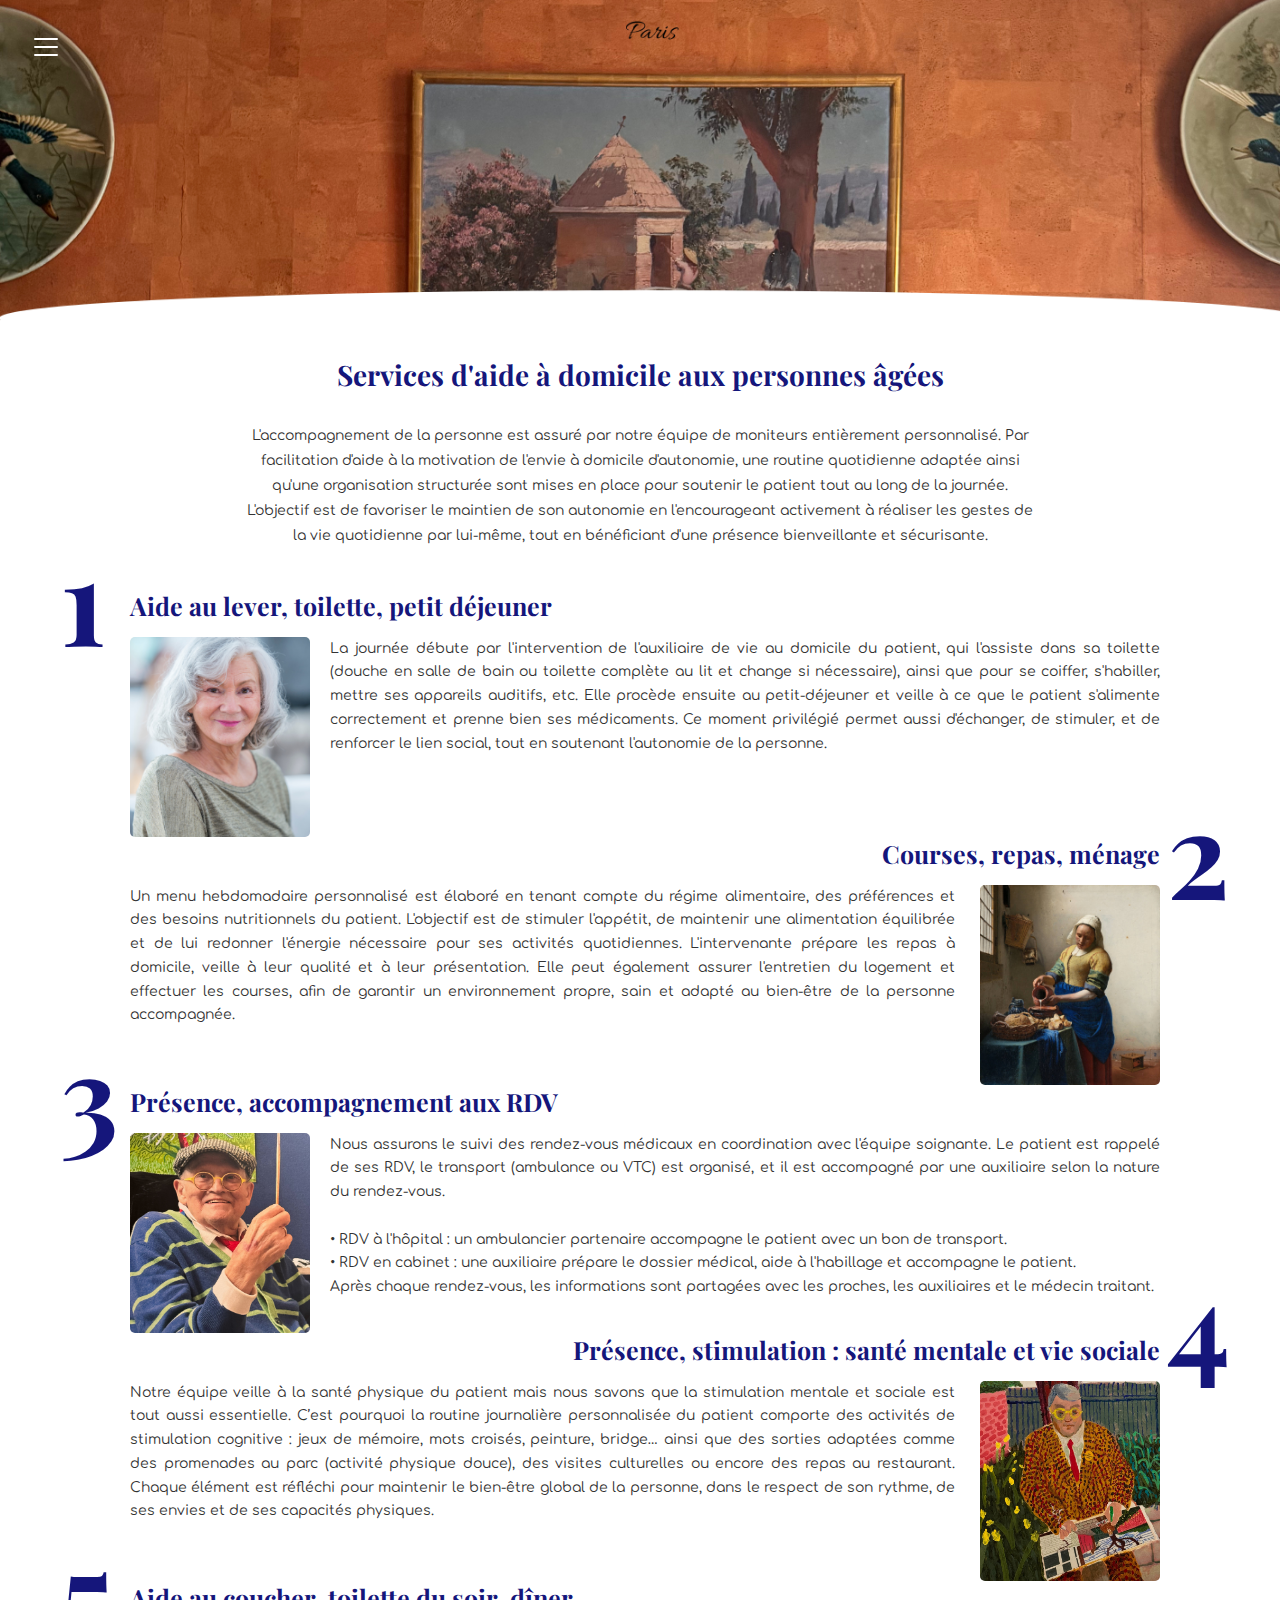
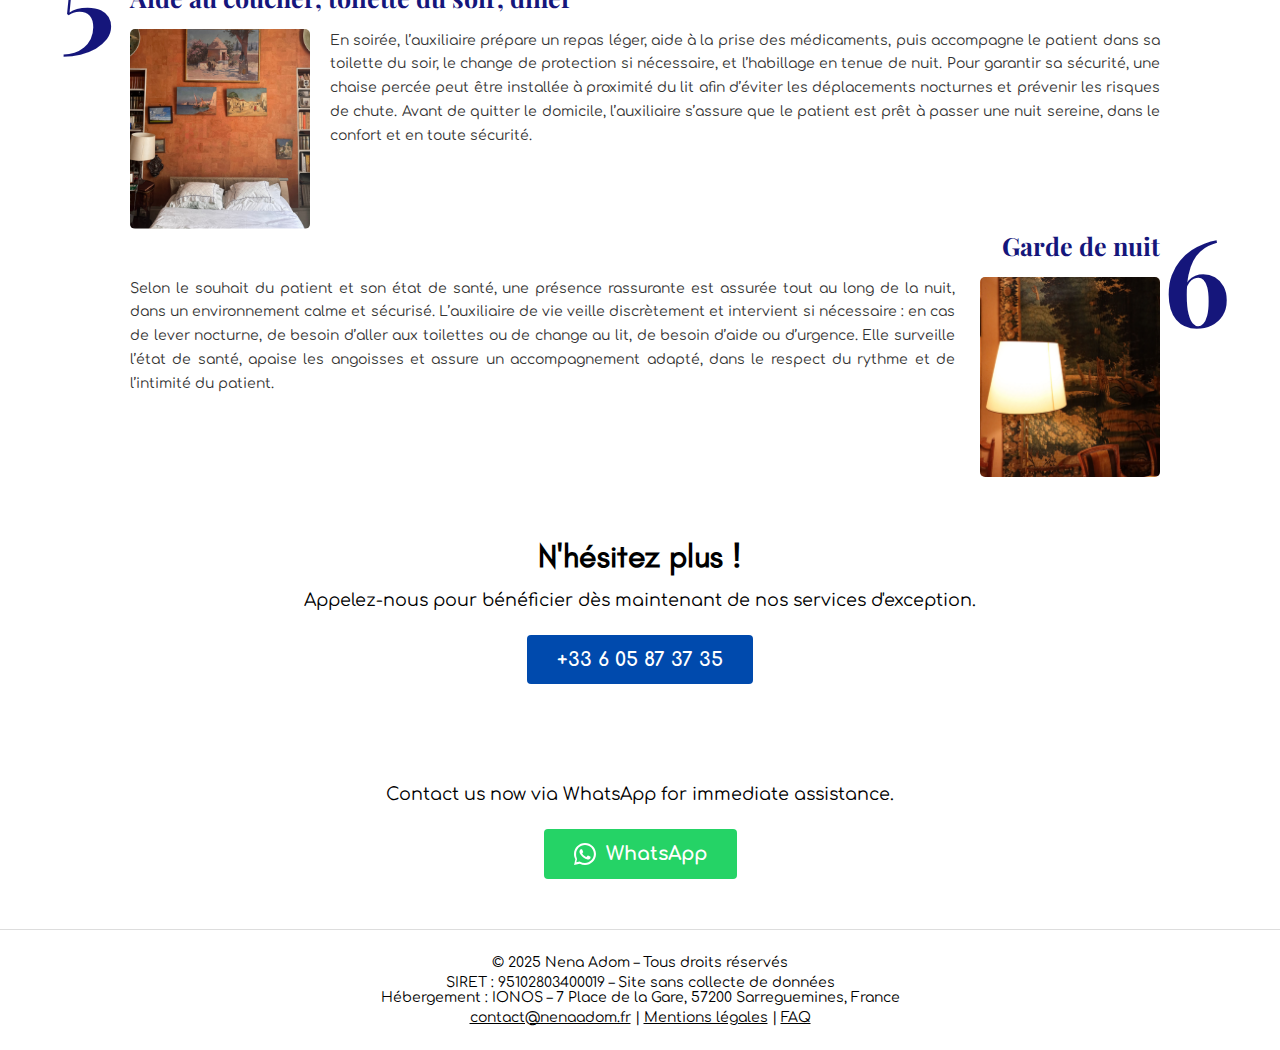
<file: pages/services.html>
<!DOCTYPE html>
<html lang="fr">
<head>
  <meta charset="UTF-8" />
  <meta name="viewport" content="width=device-width, initial-scale=1.0">
  <title>Services d'aide à domicile aux personnes âgées</title>
  <style>
@font-face {
  font-family: 'Glacial Indifference';
  src: url('../fonts/glacial-indifference/GlacialIndifference-Regular.otf') format('opentype');
}
@font-face {
  font-family: 'Arimo';
  src: url('../fonts/arimo/Arimo-Regular.ttf') format('truetype');
}
@font-face {
  font-family: 'Comfortaa';
  src: url('../fonts/comfortaa/Comfortaa-Regular.ttf') format('truetype');
}
@font-face {
  font-family: 'Playfair Display';
  src: url('../fonts/Playfair-Display/Playfair_Display/PlayfairDisplay-VariableFont_wght.ttf') format('truetype');
}

body {
  font-family: 'Comfortaa', sans-serif;
  margin: 0;
  padding: 0;
}

h1, h2, h3 {
  font-family: 'Glacial Indifference', sans-serif;
}
.intro-text h2 {
  font-family: 'Arimo', sans-serif;
}

* {
  margin: 0;
  padding: 0;
  box-sizing: border-box;
}

.header {
  margin: 0;
  padding: 0;
  position: relative;
}

.search-bar {
  position: absolute;
  top: 10px;
  left: 50%;
  transform: translateX(-50%);
  z-index: 10;
  width: 80%;
  max-width: 400px;
}
.search-bar input {
  width: 100%;
  padding: 10px;
  border: none;
  border-radius: 30px;
  background: none;
  font-size: 16px;
  color: #000;
}
.search-bar input::placeholder {
  color: #000;
}
.search-bar button {
  background: none;
  border: none;
  font-size: 18px;
  color: #000;
  vertical-align: middle;
  padding-top: 2px;
}

.container {
  max-width: 1000px;
  margin: 5px auto 0;
  padding: 0 10px;
  background-color: white;
  min-height: calc(100vh - 280px);
}

.main-title {
  font-family: 'Playfair Display', sans-serif;
  color: #15167b;
  font-size: 28px;
  font-weight: bold;
  text-align: center;
  margin: 5px 0 30px;
}

.intro-text {
  text-align: center;
  margin-bottom: 40px;
  font-size: 14px;
  line-height: 1.8;
  color: #333;
  max-width: 800px;
  margin-left: auto;
  margin-right: auto;
}

.service-section {
  display: flex;
  align-items: flex-start;
  gap: 0;
  margin-left: 10px;
  position: relative;
}
.service-section.reverse {
  flex-direction: row-reverse;
}

.service-number {
  position: absolute;
  left: -100px;         /* pousse le chiffre vers la gauche (valeur à régler) */
  font-family: 'Playfair Display', sans-serif;
  color: #15167b;
  font-size: 120px;
  font-weight: bold;
  line-height: 0.8;
  z-index: 0;
}

.service-section.reverse .service-number {
  left: auto;          /* annule la gauche */
  right: -100px;        /* pousse le chiffre vers la droite */
}


.service-content {
  flex: 1;
  position: relative;
}

.service-title {
  font-family: 'Playfair Display', sans-serif;
  color: #15167b;
  font-size: 25px;
  font-weight: bold;
  margin-bottom: 15px;
  margin-left: -30px;
  display: flex;              /* Ajout */
  justify-content: flex-start; /* Normal: aligné à gauche */
}

.service-section.reverse .service-title {
  justify-content: flex-end;  /* En reverse: aligné à droite */
  margin-right: -30px;        /* petit correctif comme pour content-wrapper */
}

.content-wrapper {
  display: flex;
  align-items: flex-start;
  gap: 0;
  margin-left: -30px;
}
.service-section.reverse .content-wrapper {
  flex-direction: row-reverse;
  margin-left: 0;
  margin-right: -30px;
}

.service-image {
  width: 180px;
  height: 200px;
  flex-shrink: 0;
  border-radius: 5px;
  position: relative;
  z-index: 2;
}
.service-image img {
  width: 100%;
  height: 100%;
  object-fit: cover;
  display: block;
  border-radius: 5px;
}

.service-text {
  flex: 1;
  text-align: justify;
  font-size: 14px;
  line-height: 1.7;
  color: #333;
  /* margin-left: 15px; */
  margin-right: -30px;
  padding-top: 0;
  padding-left: 20px;
  margin-top: 0;
}
.service-section.reverse .service-text {
  margin-right: 5px;
  margin-left: -30px;
  padding-right: 20px;
  padding-left: 0;
  padding-top: 0;
  margin-top: 0;
}



footer {
  background-color: #fff;
  padding: 20px 0;
  text-align: center;
  font-size: 14px;
  color: #000;
  border-top: 1px solid #ddd;
}
footer p {
  margin: 5px 0;
}
footer a {
  color: #000;
  text-decoration: underline;
}

/* ===========================
   VERSION MOBILE
   =========================== */
@media (max-width: 600px) {
  /* 1) Annule les décalages desktop qui rognent le layout mobile */
  .service-section { margin-left: 0 !important; margin-right: 0 !important; }
  .content-wrapper { display: flow-root; margin: 0 !important; gap: 0; }

  /* 2) Images : même largeur, marge DES DEUX CÔTÉS (y compris à droite pour .reverse) */
  .service-image {
    float: left;
    width: 120px;
    height: 120px;
    margin: 0 12px 12px 12px !important; /* marge droite + gauche */
  }
  /* *** IMPORTANT : cette règle DOIT venir APRÈS la précédente *** */
  .service-section.reverse .service-image {
    float: right;
    width: 120px;
    height: 120px;
    margin: 0 12px 12px 12px !important; /* marge à droite restaurée */
  }

  /* 3) L’image ne doit pas être “coupée” visuellement */
  .service-image img {
    width: 100%;
    height: 100%;
    object-fit: cover; /* ou 'contain' si tu veux zéro recadrage */
    display: block;
    border-radius: 5px;
  }

  /* 4) Texte : supprime les marges/paddings qui élargissent la ligne */
  .service-text {
    margin-top:0!important;
    margin-left:0!important;
    margin-right:0!important;
    margin-bottom: 40px!important;
    padding: 0 !important;
    width: auto;
    word-break: break-word;
    overflow-wrap: anywhere;
    text-align: left;
  }
  .service-section.reverse .service-text {
    margin-top:0!important;
    margin-left:0!important;
    margin-right:0!important;
    margin-bottom: 40px!important;
    padding: 0 !important;
  }

  /* 5) Titre sans décalage latéral parasite */
  .service-title,
  .service-section.reverse .service-title {
    margin-left: 0 !important;
    margin-right: 0 !important;
    padding-left: 0 !important;
    padding-right: 0 !important;
    justify-content: flex-start;
    text-align: start;
  }

  /* 6) Optionnel : éviter tout scroll horizontal */
  .container { padding-left: 12px; padding-right: 12px; overflow-x: hidden; }

  /* 7) Si tu caches les chiffres en mobile */
  .service-number { display: none; }
}

/* ===========================
   HEADER MOBILE
   =========================== */
@media (max-width: 700px) {
  .mobile-header {
    display: flex;
    align-items: center;
    justify-content: space-between;
    height: 70px;
    padding: 0 18px;
    background: #fff;
    border-bottom: 1px solid #ddd;
    position: sticky;
    top: 0;
    z-index: 2000;
  }
  .mobile-menu-btn,
  .mobile-close-btn {
    background: none;
    border: none;
    font-size: 38px;
    cursor: pointer;
    color: #111;
    padding: 0 8px;
    line-height: 1;
  }
  .mobile-logo {
    display: flex;
    justify-content: center;
    align-items: center;
    flex: 1;
  }
  .mobile-logo img {
    height: 55px;
    display: block;
    margin: 0 auto;
  }
  .mobile-search-btn {
    background: none;
    border: none;
    padding: 0 8px;
    cursor: pointer;
    display: flex;
    align-items: center;
  }
  .mobile-side-menu {
    position: fixed;
    top: 0;
    left: -100vw;
    width: 85vw;
    max-width: 400px;
    height: 100vh;
    background: #fff;
    box-shadow: 2px 0 16px rgba(0,0,0,0.10);
    z-index: 3000;
    transition: left 0.3s cubic-bezier(.4,1.6,.4,1);
    display: flex;
    flex-direction: column;
    padding: 32px 24px 0 24px;
  }
  .mobile-side-menu.open {
    left: 0;
  }
  .mobile-close-btn {
    position: absolute;
    top: 18px;
    right: 18px;
    font-size: 38px;
    z-index: 10;
  }
  .mobile-side-menu ul {
    list-style: none;
    padding: 60px 0 0 0;
    margin: 0;
  }
  .mobile-side-menu li {
    margin-bottom: 22px;
  }
  .mobile-side-menu a {
    font-size: 1.35em;
    color: #111;
    text-decoration: none;
    font-family: 'Comfortaa', Arial, sans-serif;
    font-weight: 400;
    letter-spacing: 0.01em;
    transition: color 0.2s;
    text-align:left !important;
  }
  .mobile-side-menu a:hover {
    color: #004aad;
  }
  .mobile-search-bar input[type="text"] {
    transition: width 0.2s;
    background: #fff;
    border: 1px solid #ccc;
    font-size: 15px;
    outline: none;
    margin-left: 0;
  }
  .site-header {
    display: none !important;
  }
  .mobile-call-link {
    display: block;
    margin-top: auto;
    margin-bottom: 24px;
    padding: 14px 0;
    text-align:start !important;
    font-size: 1.2em;
    color: #fff;
    border-radius: 8px;
    text-decoration: none;
    font-weight: 600;
    letter-spacing: 0.02em;
  }
  .intro-text-aides {
    margin-left: 0;
    margin-right: 0;
    margin-top: 0;
  }

  .intro-text {
    margin : 12px;
  }
}

/* Cacher le header mobile sur desktop */
@media (min-width: 701px) {
  .mobile-header,
  .mobile-side-menu {
    display: none !important;
  }
}

@media (max-width: 600px) {
  .service-image {
    float: left;
    width: 120px;
    height: 120px;
    margin: 0 12px 12px 0 !important;   /* 12px ONLY on the right (inner), 0 on the left (outer) */
  }
  .service-section.reverse .service-image {
    float: right;
    width: 120px;
    height: 120px;
    margin: 0 0 12px 12px !important;    /* 12px ONLY on the left (inner), 0 on the right (outer) */
  }
}

/* ===========================
   CTA CALL
   =========================== */
.cta-call {
  background-color:none;
  color: #000000;
  text-align: center;
  padding: 50px 20px;
}

.cta-call h2 {
  font-size: 2em;
  margin-bottom: 15px;
  font-family: 'Glacial Indifference', sans-serif;
}

.cta-call p {
  font-size: 1.1em;
  margin-bottom: 25px;
  font-family: 'Comfortaa', sans-serif;
}

.cta-call-btn {
  display: inline-block;
  padding: 14px 30px;
  font-size: 1.2em;
  background-color: #004aad;
  color: #ffffff;
  border-radius: 4px;
  text-decoration: none;
  font-weight: bold;
  transition: all 0.3s ease;
}

.cta-call-btn:hover {
  background-color: #ffffff; 
  color: #004aad;
}

/* Responsive */
@media (max-width: 600px) {
  .cta-call {
    padding: 35px 15px;
  }
  .cta-call h2 {
    font-size: 1.6em;
  }
  .cta-call p {
    font-size: 1em;
  }
  .cta-call-btn {
    width: 100%;
    max-width: 320px;
    font-size: 1.1em;
  }
}

/* ====== MENU GAUCHE DESKTOP ====== */
@media (min-width: 701px) {
  .desktop-menu-btn {
    position: fixed;
    top: 24px;
    left: 24px;
    width: 44px;
    height: 44px;
    padding: 0;
    border: none;            /* aucun contour */
    background: transparent; /* aucun background */
    box-shadow: none;        /* rien autour */
    cursor: pointer;
    z-index: 2500;
  }
  .desktop-menu-btn:focus { outline: none; }

  /* Les 3 tirets blancs */
  .desktop-menu-btn .hamburger,
  .desktop-menu-btn .hamburger::before,
  .desktop-menu-btn .hamburger::after {
    content: "";
    position: absolute;
    left: 50%;
    transform: translateX(-50%);
    width: 24px;      /* longueur des traits */
    height: 2px;      /* épaisseur des traits */
    background: #fff; /* BLANC */
    border-radius: 1px;
  }
  .desktop-menu-btn .hamburger { top: 50%; }
  .desktop-menu-btn .hamburger::before { top: -8px; }
  .desktop-menu-btn .hamburger::after  { top:  8px; }
}


  .desktop-side-menu {
    position: fixed;
    top: 0;
    left: -320px;             /* caché par défaut */
    width: 280px;
    height: 100vh;
    background: #fff;
    transition: left .3s cubic-bezier(.4,1.6,.4,1);
    z-index: 4000;
    padding: 80px 24px 24px;
  }
  .desktop-side-menu.open { left: 0; }

  .desktop-close-btn {
    position: absolute;
    top: 18px;
    right: 18px;
    font-size: 36px;
    background: none;
    border: none;
    cursor: pointer;
    line-height: 1;
  }

  .desktop-side-menu ul {
    list-style: none;
    padding: 0;
    margin: 0;
  }
  .desktop-side-menu li { margin-bottom: 18px; }
  .desktop-side-menu a {
    font-size: 1.05em;
    color: #111;
    text-decoration: none;
    font-family: 'Comfortaa', Arial, sans-serif;
    transition: color .2s ease;
  }
  .desktop-side-menu a:hover { color: #004aad; }
  .desktop-call-link {
    color:#fff !important;
    display: inline-block;
    padding: 10px 12px;
    border-radius: 4px;
    background: #004aad;
    font-weight: 600;
  }


/* Ne pas afficher ces éléments sur mobile */
@media (max-width: 700px) {
  .desktop-menu-btn,
  .desktop-side-menu { display: none !important; }
}

/* Bouton WhatsApp */
.cta-whatsapp-btn {
  display: inline-flex;
  align-items: center;
  gap: 10px;
  padding: 14px 30px;
  font-size: 1.2em;
  background-color: #25D366; /* vert WhatsApp officiel */
  color: #fff;
  border-radius: 4px;
  text-decoration: none;
  font-weight: bold;
  transition: all 0.3s ease;
}

.cta-whatsapp-btn:hover {
  background-color: #1ebe5b;
  color: #fff;
}

.cta-whatsapp-btn svg {
  width: 22px;
  height: 22px;
  fill: currentColor;
}

/* Responsive */
@media (max-width: 600px) {
  .cta-whatsapp-btn {
    width: 100%;
    max-width: 320px;
    font-size: 1.1em;
    justify-content: center;
  }
}


</style>
</head>
<body>
<!-- BOUTON MENU DESKTOP -->
<button class="desktop-menu-btn" aria-label="Ouvrir le menu" title="Menu">
  <span class="hamburger" aria-hidden="true"></span>
</button>

<!-- MENU LATÉRAL DESKTOP -->
<nav class="desktop-side-menu" id="desktopSideMenu" aria-label="Navigation latérale">
  <button class="desktop-close-btn" aria-label="Fermer le menu">&times;</button>
  <ul>
    <li><a href="../index.html">Accueil</a></li>
    <li><a href="services.html">Nos Services</a></li>
    <li><a href="hospitalisation.html">Mon suivi après une hospitalisation</a></li>
    <li><a href="pathologie.html">Comprendre ma pathologie</a></li>
    <li><a href="aides.html">Aides Financières</a></li>
    <li><a href="faq.html">FAQ</a></li>
    <li><a href="mentions-legales.html">Mentions légales</a></li>
    <li><a href="tel:0605873735" class="desktop-call-link">06.05.87.37.35</a></li>
  </ul>
</nav>

  <!-- HEADER MOBILE (affiché uniquement sur mobile) -->
<header class="mobile-header">
  <button class="mobile-menu-btn" aria-label="Ouvrir le menu">&#9776;</button>
  <a href="../index.html" class="mobile-logo">
    <img src="../images/logo.png" alt="Nena Adom logo">
  </a>
  <form class="mobile-search-bar" action="" method="get" style="position:relative;">
    <input type="text" id="mobileSearchInput" name="q" placeholder="Rechercher..." style="display:none; position:absolute; right:40px; top:50%; transform:translateY(-50%); width:140px; border-radius:20px; border:1px solid #ccc; padding:4px 10px; font-size:15px;">
    <button type="button" class="mobile-search-btn" aria-label="Recherche" style="background:none; border:none;">
      <img src="../images/search.png" alt="Recherche" style="width:28px;height:28px;">
    </button>
  </form>
</header>

<!-- MENU LATERAL MOBILE -->
<nav class="mobile-side-menu" id="mobileSideMenu">
  <button class="mobile-close-btn" aria-label="Fermer le menu">&times;</button>
  <ul>
    <li><a href="services.html">Nos Services</a></li>
    <li><a href="hospitalisation.html">Mon suivi après une hospitalisation</a></li>
    <li><a href="pathologie.html">Comprendre ma pathologie</a></li>
    <li><a href="aides.html">Aides Financières</a></li>
    <li><a href="faq.html">FAQ</a></li>
    <li><a href="tel:0605873735" class="mobile-call-link">06.05.87.37.35</a></li>
  </ul>
</nav>

<header class="header">
  <picture>
    <!-- Version mobile -->
    <source srcset="../images/services/header-v2.png" media="(max-width: 700px)">
    <!-- Version desktop -->
    <img src="../images/services/header.png" alt="Bannière" style="width: 100%; height: auto; display: block;">
  </picture>
</header>

  <div class="container">
    <h1 class="main-title">Services d'aide à domicile aux personnes âgées</h1>

    <div class="intro-text">
      L'accompagnement de la personne est assuré par notre équipe de moniteurs entièrement personnalisé.
      Par facilitation d'aide à la motivation de l'envie à domicile d'autonomie, une routine quotidienne adaptée ainsi
      qu'une organisation structurée sont mises en place pour soutenir le patient tout au long de la journée.
      <br>
      L'objectif est de favoriser le maintien de son autonomie en l'encourageant activement à réaliser les gestes de
      la vie quotidienne par lui-même, tout en bénéficiant d'une présence bienveillante et sécurisante.
    </div>

    <!-- Section 1 -->
    <div class="service-section">
      <div class="service-number" style="margin-top: -40px;">1</div>
      <div class="service-content">
        <h2 class="service-title">Aide au lever, toilette, petit déjeuner</h2>
        <div class="content-wrapper">
          <div class="service-image"><img src="../images/services/service-1.png" alt="Aide au lever"></div>
          <div class="service-text">
            La journée débute par l'intervention de l'auxiliaire de vie au domicile du patient, qui l'assiste dans sa toilette
            (douche en salle de bain ou toilette complète au lit et change si nécessaire), ainsi que pour se coiffer, s'habiller,
            mettre ses appareils auditifs, etc. Elle procède ensuite au petit-déjeuner et veille à ce que le patient s'alimente
            correctement et prenne bien ses médicaments. Ce moment privilégié permet aussi d'échanger, de stimuler, et de
            renforcer le lien social, tout en soutenant l'autonomie de la personne.
          </div>
        </div>
      </div>
    </div>

    <!-- Section 2 -->
    <div class="service-section reverse">
      <div class="service-number" style="margin-top: -35px;">2</div>
      <div class="service-content">
        <h2 class="service-title">Courses, repas, ménage</h2>
        <div class="content-wrapper">
          <div class="service-image"><img src="../images/services/service-2-v2.jpg" alt="Courses"></div>
          <div class="service-text">
            Un menu hebdomadaire personnalisé est élaboré en tenant compte du régime alimentaire, des préférences et des besoins
            nutritionnels du patient. L'objectif est de stimuler l'appétit, de maintenir une alimentation équilibrée et de lui
            redonner l'énergie nécessaire pour ses activités quotidiennes. L'intervenante prépare les repas à domicile, veille à
            leur qualité et à leur présentation. Elle peut également assurer l'entretien du logement et effectuer les courses,
            afin de garantir un environnement propre, sain et adapté au bien-être de la personne accompagnée.
          </div>
        </div>
      </div>
    </div>

    <!-- Section 3 -->
    <div class="service-section section-3">
      <div class="service-number" style="margin-top: -40px;">3</div>
      <div class="service-content">
        <h2 class="service-title">Présence, accompagnement aux RDV</h2>
        <div class="content-wrapper">
          <div class="service-image"><img src="../images/services/service-2.jpg" alt="Accompagnement RDV"></div>
          <div class="service-text">
            Nous assurons le suivi des rendez-vous médicaux en coordination avec l'équipe soignante. Le patient est rappelé de ses
            RDV, le transport (ambulance ou VTC) est organisé, et il est accompagné par une auxiliaire selon la nature du rendez-vous.
            <br><br>
            • RDV à l'hôpital : un ambulancier partenaire accompagne le patient avec un bon de transport. <br>
            • RDV en cabinet : une auxiliaire prépare le dossier médical, aide à l'habillage et accompagne le patient. <br>
            Après chaque rendez-vous, les informations sont partagées avec les proches, les auxiliaires et le médecin traitant.
          </div>
        </div>
      </div>
    </div>

    <!-- Section 4 -->
    <div class="service-section reverse">
      <div class="service-number" style="margin-top: -60px;">4</div>
      <div class="service-content">
        <h2 class="service-title">Présence, stimulation : santé mentale et vie sociale</h2>
        <div class="content-wrapper">
          <div class="service-image"><img src="../images/services/service-4.jpg" alt="Stimulation"></div>
          <div class="service-text">
            Notre équipe veille à la santé physique du patient mais nous savons que la stimulation mentale et sociale est tout aussi
            essentielle. C’est pourquoi la routine journalière personnalisée du patient comporte des activités de stimulation
            cognitive : jeux de mémoire, mots croisés, peinture, bridge… ainsi que des sorties adaptées comme des promenades au parc
            (activité physique douce), des visites culturelles ou encore des repas au restaurant. Chaque élément est réfléchi pour
            maintenir le bien-être global de la personne, dans le respect de son rythme, de ses envies et de ses capacités physiques.
          </div>
        </div>
      </div>
    </div>

    <!-- Section 5 -->
    <div class="service-section section-3">
      <div class="service-number" style="margin-top: -40px;">5</div>
      <div class="service-content">
        <h2 class="service-title">Aide au coucher, toilette du soir, dîner</h2>
        <div class="content-wrapper">
          <div class="service-image"><img src="../images/services/service-5.png" alt="Toilette du soir"></div>
          <div class="service-text">
            En soirée, l’auxiliaire prépare un repas léger, aide à la prise des médicaments, puis accompagne le patient dans sa
            toilette du soir, le change de protection si nécessaire, et l’habillage en tenue de nuit. Pour garantir sa sécurité,
            une chaise percée peut être installée à proximité du lit afin d’éviter les déplacements nocturnes et prévenir les risques
            de chute. Avant de quitter le domicile, l’auxiliaire s’assure que le patient est prêt à passer une nuit sereine, dans le
            confort et en toute sécurité.
          </div>
        </div>
      </div>
    </div>

    <!-- Section 6 -->
    <div class="service-section reverse">
      <div class="service-number">6</div>
      <div class="service-content">
        <h2 class="service-title">Garde de nuit</h2>
        <div class="content-wrapper" style="padding-bottom: 10px;">
          <div class="service-image"><img src="../images/services/service-6.jpg" alt="Garde de nuit"></div>
          <div class="service-text">
            Selon le souhait du patient et son état de santé, une présence rassurante est assurée tout au long de la nuit, dans un
            environnement calme et sécurisé. L’auxiliaire de vie veille discrètement et intervient si nécessaire : en cas de lever
            nocturne, de besoin d’aller aux toilettes ou de change au lit, de besoin d’aide ou d’urgence. Elle surveille l’état de
            santé, apaise les angoisses et assure un accompagnement adapté, dans le respect du rythme et de l’intimité du patient.
          </div>
        </div>
      </div>
    </div>

  </div>

<!-- CTA APPEL -->
<section class="cta-call">
  <h2>N'hésitez plus !</h2>
  <p>Appelez-nous pour bénéficier dès maintenant de nos services d'exception.</p>
  <a href="tel:0605873735" class="cta-call-btn"> +33 6 05 87 37 35</a>
</section>
<!-- CTA WHATSAPP -->
<section class="cta-call">
  <p>Contact us now via WhatsApp for immediate assistance.</p>
  <a href="https://wa.me/33605873735" target="_blank" class="cta-whatsapp-btn">
    <!-- Logo WhatsApp en SVG -->
    <svg viewBox="0 0 32 32" aria-hidden="true">
      <path d="M16 0C7.163 0 0 7.163 0 16c0 2.818.73 5.438 2.004 7.73L.13 31.87l8.307-1.835A15.895 15.895 0 0 0 16 32c8.837 0 16-7.163 16-16S24.837 0 16 0zm0 29.09c-2.543 0-5.02-.662-7.182-1.917l-.513-.303-4.928 1.088 1.05-4.816-.317-.496A12.95 12.95 0 0 1 3.07 16c0-7.132 5.798-12.93 12.93-12.93S28.93 8.868 28.93 16 23.132 28.93 16 28.93zm7.303-9.466c-.398-.199-2.353-1.162-2.717-1.293-.364-.132-.629-.199-.894.199-.265.398-1.027 1.293-1.26 1.558-.232.265-.464.298-.862.099-.398-.199-1.68-.62-3.198-1.976-1.18-1.053-1.977-2.353-2.21-2.751-.232-.398-.025-.613.174-.812.179-.178.398-.464.597-.696.199-.232.265-.398.398-.663.132-.265.066-.497-.033-.696-.099-.199-.894-2.155-1.225-2.951-.322-.77-.651-.664-.894-.677l-.764-.015c-.232 0-.696.099-1.06.497-.364.398-1.395 1.363-1.395 3.322s1.429 3.856 1.627 4.123c.199.265 2.81 4.289 6.805 6.008.952.411 1.693.656 2.272.84.955.304 1.823.262 2.51.159.765-.114 2.353-.961 2.685-1.889.331-.928.331-1.724.232-1.889-.099-.166-.364-.265-.762-.464z"/>
    </svg>
    <span>WhatsApp</span>
  </a>
</section>


<script>
// Récupère le paramètre 'q' de l'URL
function getSearchTerm() {
  const params = new URLSearchParams(window.location.search);
  return params.get('q');
}

// Pour la barre de recherche
function highlightTerm(term) {
  if (!term) return;
  const walker = document.createTreeWalker(document.body, NodeFilter.SHOW_TEXT, null, false);
  let node;
  const regex = new RegExp(`(${term.replace(/[.*+?^${}()|[\\]\\\\]/g, '\\\\$&')})`, 'gi');
  let firstMark = null;
  while (node = walker.nextNode()) {
    if (node.parentNode && !['SCRIPT','STYLE','NOSCRIPT','IFRAME','MARK'].includes(node.parentNode.tagName) && node.nodeValue.match(regex)) {
      const span = document.createElement('span');
      span.innerHTML = node.nodeValue.replace(regex, '<mark>$1</mark>');
      node.parentNode.replaceChild(span, node);
      if (!firstMark) firstMark = span.querySelector('mark');
    }
  }
  if (firstMark) {
    firstMark.scrollIntoView({ behavior: "smooth", block: "center" });
    setTimeout(() => {
      window.scrollBy({ top: 400, left: 0, behavior: "smooth" }); // pas 4000 :)
    }, 400);
  }
}

document.addEventListener('DOMContentLoaded', function () {
  const term = getSearchTerm();
  if (term) {
    // Cherche un input desktop ou mobile, sans jeter d'erreur si absent
    const input = document.getElementById('searchInput') || document.getElementById('mobileSearchInput');
    if (input) input.value = term;
    highlightTerm(term);
  }
});
</script>
 

<script>
  document.querySelector('.mobile-menu-btn').onclick = function() {
    document.getElementById('mobileSideMenu').classList.add('open');
  };
  document.querySelector('.mobile-close-btn').onclick = function() {
    document.getElementById('mobileSideMenu').classList.remove('open');
  };
  // Optionnel : fermer le menu si on clique en dehors
  document.addEventListener('click', function(e) {
    const menu = document.getElementById('mobileSideMenu');
    if (menu.classList.contains('open') && !menu.contains(e.target) && !e.target.classList.contains('mobile-menu-btn')) {
      menu.classList.remove('open');
    }
  });
</script>

<script>
  // Ouvre le menu mobile
  document.querySelector('.mobile-menu-btn').onclick = function() {
    document.getElementById('mobileSideMenu').classList.add('open');
  };
  // Ferme le menu mobile
  document.querySelector('.mobile-close-btn').onclick = function() {
    document.getElementById('mobileSideMenu').classList.remove('open');
  };
  // Ferme le menu si on clique en dehors
  document.addEventListener('click', function(e) {
    const menu = document.getElementById('mobileSideMenu');
    if (menu.classList.contains('open') && !menu.contains(e.target) && !e.target.classList.contains('mobile-menu-btn')) {
      menu.classList.remove('open');
    }
  });

  // Affiche le champ de recherche mobile au clic sur la loupe
  const mobileSearchBtn = document.querySelector('.mobile-search-btn');
  const mobileSearchInput = document.getElementById('mobileSearchInput');
  const mobileSearchForm = document.querySelector('.mobile-search-bar');
  mobileSearchBtn.addEventListener('click', function(e) {
    e.preventDefault();
    if (mobileSearchInput.style.display === 'none' || mobileSearchInput.style.display === '') {
      mobileSearchInput.style.display = 'block';
      mobileSearchInput.focus();
    } else if (mobileSearchInput.value.trim() !== '') {
      mobileSearchForm.submit();
    }
  });
  // Permet la recherche au "Entrée"
  mobileSearchInput.addEventListener('keydown', function(e) {
    if (e.key === 'Enter') {
      mobileSearchForm.submit();
    }
  });
</script>

<script>
  // Menu latéral desktop
  (function() {
    const btn = document.querySelector('.desktop-menu-btn');
    const menu = document.getElementById('desktopSideMenu');
    const closeBtn = menu ? menu.querySelector('.desktop-close-btn') : null;

    if (!btn || !menu || !closeBtn) return;

    btn.addEventListener('click', () => menu.classList.add('open'));
    closeBtn.addEventListener('click', () => menu.classList.remove('open'));

    // Ferme si clic à l'extérieur
    document.addEventListener('click', (e) => {
      if (menu.classList.contains('open') && !menu.contains(e.target) && e.target !== btn) {
        menu.classList.remove('open');
      }
    });

    // Ferme avec Échap
    document.addEventListener('keydown', (e) => {
      if (e.key === 'Escape') menu.classList.remove('open');
    });
  })();
</script>

  <footer>
    <p>© 2025 Nena Adom – Tous droits réservés</p>
    <p>
      SIRET : 95102803400019 – Site sans collecte de données<br>
      Hébergement : IONOS – 7 Place de la Gare, 57200 Sarreguemines, France
    </p>
    <p>
      <a href="mailto:contact@nenaadom.fr">contact@nenaadom.fr</a> |
      <a href="mentions-legales.html">Mentions légales</a> |
      <a href="faq.html">FAQ</a>
    </p>
  </footer>
</body>
</html>
</file>
<file: style.css>
/* ===== TYPOGRAPHIE ===== */
/* === TYPOGRAPHIE === */

@font-face {
  font-family: 'Glacial Indifference';
  src: url('fonts/glacial-indifference/GlacialIndifference-Regular.otf') format('opentype');
}

@font-face {
  font-family: 'Arimo';
  src: url('fonts/arimo/Arimo-Regular.ttf') format('truetype');
}

@font-face {
  font-family: 'Comfortaa';
  src: url('fonts/comfortaa/Comfortaa-Regular.ttf') format('truetype');
}

body {
  font-family: 'Comfortaa', sans-serif;
}

h1, h2, h3 {
  font-family: 'Glacial Indifference', sans-serif;
}

.intro-text h2 {
  font-family: 'Arimo', sans-serif;
}

mark {
  background-color: yellow;
}

/* ===== HEADER ===== */
/* === HEADER === */
.site-header {
  transition: transform 0.4s cubic-bezier(.4,1.6,.4,1), filter 0.4s cubic-bezier(.4,1.6,.4,1), opacity 0.4s;
  will-change: transform, filter, opacity;
  z-index: 1000;
  position: sticky;
  top: 0;
  background: #fff;
}

.site-header.hide-header {
  transform: translateY(-100%);
  filter: blur(8px);
  opacity: 0.2;
  pointer-events: none;
}
.logo img {
  height: 60px;
}
.nav-links {
  display: flex;
  align-items: center;
  gap: 150px;
}
.nav-links a {
  text-decoration: none;
  color: #000;
  font-size: 16px;
  font-weight: 500;
}
.search-bar {
  display: flex;
  align-items: center;
  border: 2px solid #000;
  border-radius: 30px;
  padding: 3px 8px;
}
.search-bar input {
  border: none;
  outline: none;
  padding: 5px 10px;
  border-radius: 30px;
  font-size: 14px;
}
.search-bar button {
  background: none;
  border: none;
  cursor: pointer;
  font-size: 16px;
}
.phone-number {
  font-size: 18px;
  font-style: italic;
  text-decoration: none;
  color: #000;
  font-weight: 400;
}

/* ===== INTRO ===== */
/* === INTRO === */
.intro,
.intro-section {
  max-width: 1100px;
  margin: 40px auto;
  display: flex;
  align-items: center;
  gap: 40px;
  padding: 0 20px;
  flex-wrap: wrap;
}
.intro img,
.intro-section img {
  max-width: 100%;
  border-radius: 15px;
  flex: 1;
  min-width: 300px;
}
.intro-text {
  flex: 1;
  min-width: 300px;
}
.intro-text h1 {
  font-size: 24px;
  font-weight: bold;
  margin-bottom: 10px;
}
.intro-text h2 {
  font-size: 16px;
  font-weight: normal;
  color: #555;
}
.intro-text p {
  margin-top: 15px;
  line-height: 1.5;
  font-size: 15px;
}

/* ===== FAQ ===== */
/* === FAQ === */
.faq-section {
  width: 100vw;
  max-width: none;
  margin: 0;
  padding: 0;
}

.faq-container {
  width: 100%;
  max-width: none;
  margin: 0;
  padding: 0;
  box-sizing: border-box;
}

.faq-item {
  width: 100%;
  max-width: none;
  margin: 0;
  border-radius: 0;
  box-sizing: border-box;
}


 
.arrow {
  display: inline-block;
  transition: transform 0.3s ease;
  font-size: 18px;
}
.faq-item.active .arrow {
  transform: rotate(180deg);
}
.faq-answer {
  background-color: #f6f6f6;
  border-radius: 0 0 10px 10px;
  max-width: 90%;
  margin-left: 20px;
  max-height: 0;
  overflow: hidden;
  transition: max-height 0.4s ease, padding 0.4s ease;
  padding: 0 15px;
  font-size: 15px;
  line-height: 1.5;
}
.faq-item.active .faq-answer {
  padding: 15px;
  margin-top: 0px;
  max-height: 800px;
}

/* ===== HOSPITALISATION ===== */
/* === HOSPITALISATION === */
.hospital-section {
  max-width: 1000px;
  margin: 60px auto;
  padding: 0 20px;
}
.hospital-section h1 {
  font-size: 26px;
  font-weight: bold;
  font-style: italic;
  margin-bottom: 20px;
}
.hospital-section h2 {
  font-size: 20px;
  font-weight: bold;
  color: #1c3069;
  margin: 30px 0 10px;
}
.hospital-section p {
  font-size: 15px;
  line-height: 1.6;
}
.hospital-img {
  width: 100%;
  max-width: 1000px;
  border-radius: 10px;
  margin: 20px 0;
}
.hospital-columns {
  display: flex;
  flex-wrap: wrap;
  gap: 40px;
  margin-top: 40px;
}
.hospital-columns > div {
  flex: 1;
  min-width: 280px;
}
.hospital-columns img {
  width: 100%;
  border-radius: 4px;
}

/* ===== INDEX ===== */
/* === INDEX === */
.container {
  max-width: 1200px;
  margin: 0 auto;
  padding: 20px 20px;
}



header h1 {
  font-size: 2em;
  margin: 0;
}

header h2 {
  font-size: 1em;
  font-weight: normal;
  margin: 0;
}

.main-section {
  display: flex;
  align-items: stretch;
  background-color: #f6f6f6;

  overflow: hidden;
}

.main-section img {
  width: 50%;
  height: auto;
  object-fit: cover;
  display: block;
}

.main-text {
  width: 50%;
  padding: 40px;
  text-align: justify;
  display: flex;
  flex-direction: column;
  justify-content: center;
}

.main-text h3 {
  font-size: 1.5em;
  margin-bottom: 10px;
}

.main-text p {
  line-height: 1.5em;
}

.section-title {
  font-size: 1.5em;
  font-style: italic;
}

.service-cell {
  display: flex;
  flex-direction: column;
  align-items: center;
  max-width: 600px;      /* largeur max commune */
  margin-bottom: 10px;
  width: 100%;
  transition: transform 0.2s, box-shadow 0.2s;

}

.service-title-box {
  border-radius: 1px;
  padding: 2px 48px;
  font-weight: bold;
  font-size: 1em;
  text-align: center;
  margin-bottom: 0;
  width: 100%;
  box-sizing: border-box;
  max-width: 600px;      /* même largeur que la box blanche */
}

.service-content-box {
  background: #ffffff;
  border-radius: 8px;
  display: flex;
  align-items: center;
  padding: 32px;
  box-shadow: 0 2px 12px #0001;
  gap: 32px;
  width: 100%;
  box-sizing: border-box;
  max-width: 600px;      /* même largeur que le titre */
  margin-bottom: 0;
  min-height: 220px;     /* hauteur minimale identique pour toutes */
  overflow: hidden;      /* évite le débordement */
}

@media (max-width: 700px) {
  .service-content-box {
    flex-direction: column;
    align-items: flex-start;
    padding: 16px;
    gap: 16px;
    min-height: unset;
  }
  .service-content-box img {
    width: 100px;
    height: 100px;
    margin-bottom: 10px;
  }
}

.service-link {
  text-decoration: none;
  color: inherit;
  display: inline-block;
  margin-bottom: 0;
}

.service-content-box {
  /* ...existing code... */
  transition: transform 0.2s, box-shadow 0.2s;
}

.service-content-box:hover {
  transform: translateY(-4px);
  box-shadow: 0 8px 24px rgba(0,0,0,0.10);
  z-index: 2;
}


.service-content-box img {
  width: 30%;
  height: 30%;
  object-fit: cover;
  border-radius: 4px;
  flex-shrink: 0;
}

.service-text {
  font-size: 1em;
  line-height: 1.5;
  max-width: 350px;
  text-align: justify;
}

/* Grille des services */
.services-grid {
  display: grid;
  grid-template-columns: repeat(2, 1fr);
  gap: 1px 45px;
  padding: 10px 0;
}


@media (max-width: 768px) {
  .services-grid {
    grid-template-columns: 1fr;
  }
}

.service-box {
  background: #fff8f8;
  border-radius: 25px;
  text-decoration: none;
  color: black;
  padding: 20px;
  transition: transform 0.3s ease;
  box-shadow: 0 0 10px rgba(0,0,0,0.05);
}

.service-box:hover {
  transform: translateY(-5px);
}

.service-title {
  background-color: #fde9e0;
  border-radius: 40px;
  font-weight: bold;
  font-size: 14px;
  margin-bottom: 15px;
  text-align: center;
  padding: 12px 20px;
  width: 100%;
  display: block;
  box-sizing: border-box;
}

.box-content {
  display: flex;
  gap: 20px;
  align-items: flex-start;
}

.box-content img {
  width: 100px;
  height: 100px;
  object-fit: cover;
  border-radius: 15px;
}

.box-content p {
  flex: 1;
  font-size: 14px;
  line-height: 1.5;
  text-align: left;
}

.contact-section {
  display: flex;
  flex-wrap: wrap;
  justify-content: space-between;
  align-items: center;
  gap: 40px;
}

.contact-left {
  flex: 1;
  text-align: center;
}

.contact-left img {
  width: 500px;
  height: auto;
  display: block;
  margin: 0 auto;
}

.contact-right {
  flex: 1;
  text-align: left;
}

.contact-title {
  font-size: 28px;
  font-style: italic;
  margin-bottom: 20px;
}

.contact-text {
  margin-top: 80px;
  margin-bottom: 20px;
  line-height: 1.5;
  text-align:justify;
  margin-right: 100px;
}

.contact-text-1 {
  margin-bottom: 20px;
  line-height: 1.5;
  text-align:justify;
  margin-right: 100px;
}


.phone-call-button {
  display: inline-block;
  padding: 15px 30px;
  background-color: #f8e878;
  color: #000;
  font-size: 1.2em;
  font-weight: bold;
  border-radius: 8px;
  text-decoration: none;
  transition: background-color 0.3s, transform 0.2s;
  box-shadow: 0 4px 12px rgba(0, 0, 0, 0.1);

  /* centrage sans étirer */
  margin: 20px auto;
  text-align: center;
}



.phone-call-button:hover {
  background-color: #ffe93d;
  transform: translateY(-2px);
}

@media (max-width: 768px) {
  .phone-call-button {
    width: 100%;
    text-align: center;
  }
  .contact-text, .contact-text-1{
    margin-right: 10px;
    margin-left: 10px;
  }
  .partners-section h2 {
    margin-bottom: 0;
  }
}



.partners-section h2 {
  font-size: 22px;
  font-style: italic;
  margin-bottom: 30px;
  text-align: left;
}


.center-header {
  text-align: center;

}

.center-header h1 {
  font-size: 60px;
}


.center-title {
  text-align: center;
}

.contact-section {
  display: flex;
  flex-wrap: wrap;
  justify-content: space-between;
  align-items: flex-start;
  gap: 40px;
  flex-direction: row-reverse; /* pour mettre le texte à gauche, image à droite */
}

.contact-right-left {
  flex: 1;
  text-align: left;
}

.contact-left {
  flex: 1;
  text-align: center;
}






/*====SERVICES====*/
.path-container {
      position: relative;
      width: 100%;
      padding: 60px 20px;
      max-width: 1000px;
      margin: auto;
    }

    .svg-background-path {
      position: absolute;
      top: 0;
      left: 0;
      width: 100%;
      height: 1300px;
      z-index: -1;
      pointer-events: none;
    }

#scrollPath {
  stroke: rgb(0, 0, 0); 
  stroke-width: 3;
  fill: none;
  transition: stroke-dashoffset 0.1s linear;
  stroke-linecap: butt; 

}


    .step {
      position: relative;
      background-color: #fff2f2;
      border-radius: 15px;
      display: flex;
      align-items: center;
      margin-bottom: 100px;
      padding: 30px;
      z-index: 1;
      overflow: visible; /* Permet à l'image de dépasser */
    }

    .step:nth-child(even) {
      flex-direction: row-reverse;
    }

    .step img {
      width: 200px;
      height: auto;
      border-radius: 10px;
    }

    .step-content {
      flex: 1;
      padding: 0 20px;
    }

    .step h3 {
      font-size: 18px;
      margin-bottom: 10px;
      text-transform: uppercase;
    }
    .bold-title {
        font-weight: bold;
        font-size:22px;

    }

    .step p {
      font-size: 14px;
      line-height: 1.6;
    }

    .cta {
    margin-top: 50px;
    text-align: center;
    }

    .cta-right-group {
    display: flex;
    flex-direction: column;
    align-items: center;      /* tout est aligné à droite */
    margin-right: 0 auto;    /* ajuste cette valeur pour l’ancrage */
    }

    .cta-title {
    font-size: 24px;
    margin: 0 0 20px 0;    
    font-weight: bold;
    text-align: center; /* permet de centrer le texte au-dessus du bouton */
    width: 100%;        /* nécessaire pour centrer horizontalement dans le bloc */
    max-width: 300px;   /* aligné sur la largeur du bouton */
    }

    .cta-button {
    display: inline-flex;
    align-items: center;
    padding: 10px 25px;
    border-radius: 50px;
    color: #000;
    text-decoration: none;
    font-weight: bold;
    font-size: 18px;
    transition: background 0.3s ease;
    }



    .cta-button img {
    height: 24px;
    margin-right: 10px;
    }

    .cta p {
    font-size: 14px;
    margin-top: 20px;
    max-width: 600px;
    margin-left: auto;
    margin-right: auto;
    }
    
    .step {
    position: relative;
    background-color: #f5f5f5;
    border-radius: 4px;
    display: flex;
    align-items: center;
    margin-bottom: 100px;
    padding: 30px;
    z-index: 1;
    overflow: visible; /* Permet à l'image de dépasser */
    }

    .step-image {
    position: relative;
    flex-shrink: 0;
    width: 0; /* Pour que l’image ne prenne pas de place dans le flux */
    }

    .step-image img {
    position: absolute;
    transform: translateY(-60%);
    width: 450px;
    height:auto;
    border-radius: 10px;
    z-index: 2;
    }

    .step-content {
    flex: 1;
    padding-left: 190px; /* Laisse la place à l’image qui déborde */
    }

    .img-aide-lever {
        top:6%;
        left:-125px;
        width:30px;
    }

    .img-menage {
    left: -300px;
    width: 300px;
    }
    .img-courses {
    left: -120px;
    width: 380px;
    }
    .img-garde-nuit {
    left: -300px;
    width: 450px;
    }
    .img-repas {
    left: -300px;
    width: 450px;
    }
    .img-accompagnement-sorties {
    left: -150px;
    width: 450px;
    }        
    .img-call-button {
        left:-300px;
        width:500px;
    }
   

    /* Header */
    .site-header {
      display: flex;
      justify-content: space-between;
      align-items: center;
      padding: 15px 40px;
      background-color: #fff;
      border-bottom: 1px solid #ddd;
    }

    .logo img {
      height: 60px;
    }

    .nav-links {
      display: flex;
      align-items: center;
      gap: 150px;
    }

    .nav-links a {
      text-decoration: none;
      color: #000;
      font-size: 16px;
      font-weight: 500;
    }

    .search-bar {
      display: flex;
      align-items: center;
      border: 2px solid #000;
      border-radius: 30px;
      padding: 3px 8px;
    }

    .search-bar input {
      border: none;
      outline: none;
      padding: 5px 10px;
      border-radius: 30px;
      font-size: 14px;
    }

    .search-bar button {
      background: none;
      border: none;
      cursor: pointer;
      font-size: 16px;
    }

    .phone-number {
      font-size: 18px;
      font-style: italic;
      text-decoration: none;
      color: #000;
      font-weight: 400;
    }

    /* Intro */
    .intro {
      max-width: 1100px;
      margin: 60px auto 40px;
      display: flex;
      align-items: center;
      gap: 40px;
      padding: 0 20px;
      flex-wrap: wrap;
    }

    .intro img {
      max-width: 100%;
      border-radius: 15px;
      flex: 1;
      min-width: 300px;
    }

    .intro-text {
      flex: 1;
      min-width: 300px;
    }

    .intro-text h1 {
      font-size: 62px;
      font-weight: bold;
      margin-bottom: 10px;
    }

    .intro-text h2 {
      font-size: 16px;
      font-weight: normal;
      color: #555;
    }

    /* FAQ */
    .faq-section {
      max-width: 900px;
      margin: 40px auto;
      padding: 0 20px;
    }

    .faq-item {
      margin-bottom: 20px;
    }

    .faq-answer .short-answer {
      max-height: 50px; /* Ajuste la hauteur pour n'afficher que les deux premières lignes */
      overflow: hidden;
    }

    .faq-answer .full-answer {
      display: none;
    }

    .faq-answer a.read-more {
      color: #004aad;
      cursor: pointer;
      font-size: 14px;
      text-decoration: underline;
    }


    .arrow {
      display: inline-block;
      transition: transform 0.3s ease;
      font-size: 18px;
    }

    .faq-item.active .arrow {
      transform: rotate(180deg);
    }

    .faq-answer {
      background-color: #f6f6f6;
      border-radius: 10px;
      max-height: 0;
      overflow: hidden;
      transition: max-height 0.4s ease;
      margin-top: 0;
      padding: 0 15px;
      font-size: 15px;
      line-height: 1.5;
    }

    .faq-item.active .faq-answer {
      padding: 15px;
      margin-top: 10px;
      max-height: 500px;
    }


  /* Styles pour les illustrations dans les marges */
    .faq-section {
      position: relative;
      max-width: 800px; /* Largeur identique à votre version originale */
      margin: 0 auto;
      padding: 0 20px;
    }
    
    .faq-illustration {
      position: absolute;
      width: 220px;
      z-index: 1;
      display: none; /* Caché par défaut */
    }
    
    .faq-illustration.left {
      left: -220px;
    }
    
    .faq-illustration.right {
      right: -220px;
    }
    
    .faq-illustration img {
      width: 100%;
      height: auto;
      border-radius: 8px;
    }
    
    /* Afficher les illustrations uniquement sur grands écrans */
    @media (min-width: 1200px) {
      .faq-illustration {
        display: block;
      }
    }
    
    /* Conteneur FAQ inchangé */
    .faq-container {
      width: 100%;
    }

    /* Styles pour l'aperçu de la première question */
    .faq-preview {
      display: block;
      padding: 20px;
      margin: 10px 0;
      font-size: 16px;
      line-height: 1.6;
    }
    
    .faq-preview-text {
      margin-bottom: 10px;
    }
    
    .read-more-btn {
      background: none;
      border: none;
      color: #004aad;
      cursor: pointer;
      font-size: 14px;
      text-decoration: underline;
      padding: 0;
    }
    
    .read-more-btn:hover {
      color: #0056b3;
    }
    
    .faq-item.first-item .faq-answer {
      display: none;
    }
    
    .faq-item.first-item.active .faq-preview {
      display: none;
    }
    
    .faq-item.first-item.active .faq-answer {
      display: block;
    }
/*====AIDES====*/

.site-header {
      display: flex;
      justify-content: space-between;
      align-items: center;
      padding: 15px 40px;
      background-color: #fff;
      border-bottom: 1px solid #ddd;
    }

    .logo img {
      height: 50px;
    }

    .nav-links {
      display: flex;
      align-items: center;
      gap: 25px;
    }

    .nav-links a {
      text-decoration: none;
      color: #000;
      font-size: 16px;
      font-weight: 500;
    }

    .search-bar {
      display: flex;
      align-items: center;
      border: 2px solid #000;
      border-radius: 30px;
      padding: 3px 8px;
    }

    .search-bar input {
      border: none;
      outline: none;
      padding: 5px 10px;
      border-radius: 30px;
      font-size: 14px;
    }

    .search-bar button {
      background: none;
      border: none;
      cursor: pointer;
      font-size: 16px;
    }

    .phone-number {
      font-size: 18px;
      font-style: italic;
      text-decoration: none;
      color: #000;
      font-weight: 400;
    }

    /* Intro */
    .intro {
      max-width: 1100px;
      margin: 40px auto;
      display: flex;
      align-items: center;
      gap: 40px;
      padding: 0 20px;
      flex-wrap: wrap;
    }

    .intro img {
      max-width: 100%;
      border-radius: 15px;
      flex: 1;
      min-width: 300px;
    }

    .intro-text {
      flex: 1;
      min-width: 300px;
    }

    .intro-text h1 {
      font-size: 24px;
      font-weight: bold;
      margin-bottom: 10px;
    }

    /* Contenu principal */
    .main-content {
      display: flex;
      max-width: 1100px;
      margin: 40px auto;
      gap: 40px;
      padding: 0 20px;
      flex-wrap: wrap;
    }

    .toc {
      position: sticky;
      top: 100px; /* espace sous le header */
      align-self: flex-start;
      max-height: calc(100vh - 120px); /* pour éviter qu’il dépasse */
      overflow-y: auto;
      padding: 20px;
      margin-left: 40px;
      margin-right: 40px;
      background-color: #f9f9f9;
      border-radius: 10px;
      font-size: 16px;
      flex: 0 0 250px; /* largeur fixe */
    }


    .toc h2 {
      font-size: 18px;
      margin-bottom: 15px;
    }

    .toc a {
      display: block;
      margin-bottom: 10px;
      color: #004aad;
      text-decoration: none;
      font-weight:lighter;
      font-size: 18px;
    }

    .content-section {
      flex: 3;
      min-width: 300px;
    }

    .faq-item {
      margin-bottom: 20px;
    }

    .intro-text-aides {
      flex:3;
      min-width: 300px;
      margin-bottom: 100px;
      margin-left: 100px;
      margin-right: 100px;
      text-align: justify;

    }

    .arrow {
      display: inline-block;
      transition: transform 0.3s ease;
      font-size: 18px;
    }

    .faq-item.active .arrow {
      transform: rotate(180deg);
    }

    .faq-answer {
      background-color: #f6f6f6;
      border-radius: 10px;

      max-width: 90%;
      margin-left: 20px;

      /* accordéon */
      max-height: 0;
      overflow: hidden;
      transition: max-height 0.4s ease, padding 0.4s ease;
      padding: 0 15px;
      font-size: 15px;
      line-height: 1.5;
    }


    .faq-item.active .faq-answer {
      padding: 15px;
      margin-top: 0px;

      /* garde la largeur étroite */
      max-height: 800px; /* suffisant pour 5–10 lignes */
      border-radius: 0 0 10px 10px; /* arrondi en bas uniquement */

    }

    .intro-illustration-wrapper {
      display: flex;
      justify-content: space-between;
      align-items: flex-start;
      flex-wrap: wrap;
      max-width: 1200px;
      margin: 60px auto;
      padding: 0 20px;
      gap: 40px;
    }

    .intro-text-aides {
      flex: 2;
      min-width: 300px;
      text-align: justify;
    }

    .intro-image-aides {
      flex: 1;
      min-width: 250px;
      display: flex;
      justify-content: center;
    }

    .intro-image-aides img {
      max-width: 100%;
      height: auto;
      border-radius: 8px;
    }



/*====FAQ===*/
.site-header {
      display: flex;
      justify-content: space-between;
      align-items: center;
      padding: 15px 40px;
      background-color: #fff;
      border-bottom: 1px solid #ddd;
    }

    .logo img {
      height: 50px;
    }

    .nav-links {
      display: flex;
      align-items: center;
      gap: 25px;
    }

    .nav-links a {
      text-decoration: none;
      color: #000;
      font-size: 16px;
      font-weight: 500;
    }

    .search-bar {
      display: flex;
      align-items: center;
      border: 2px solid #000;
      border-radius: 30px;
      padding: 3px 8px;
    }

    .search-bar input {
      border: none;
      outline: none;
      padding: 5px 10px;
      border-radius: 30px;
      font-size: 14px;
    }

    .search-bar button {
      background: none;
      border: none;
      cursor: pointer;
      font-size: 16px;
    }

    .phone-number {
      font-size: 18px;
      font-style: italic;
      text-decoration: none;
      color: #000;
      font-weight: 400;
    }

    /* Intro */
    .intro {
      max-width: 1100px;
      margin: 40px auto;
      display: flex;
      align-items: center;
      gap: 40px;
      padding: 0 20px;
      flex-wrap: wrap;
    }

    .intro img {
      max-width: 100%;
      border-radius: 15px;
      flex: 1;
      min-width: 300px;
    }

    .intro-text {
      flex: 1;
      min-width: 300px;
    }

    .intro-text h1 {
      font-size: 24px;
      font-weight: bold;
      margin-bottom: 10px;
    }

    /* Contenu principal */
.main-content {
  display: flex;
  align-items: flex-start;
  gap: 40px;
  max-width: 1200px;
  margin: 40px auto 0 auto;
  padding: 0 20px;
}

.toc {
  flex: 0 0 260px;
  background: none;
  padding: 0;
  margin-left: 25px;
}

.toc h2 {
  font-size: 1.1rem;
  margin-bottom: 15px;
}

.toc a {
  display: block;
  margin-bottom: 10px;
  color: #000066;
  text-decoration: underline;
  font-weight: 500;
}

.content-section {
  flex: 1 1 0;
  min-width: 0;
}

@media (max-width: 900px) {
  .main-content {
    flex-direction: column;
    gap: 0;
  }
  .toc {
    display:none;
    width: 100%;
    margin-bottom: 30px;
  }
}
    .faq-item { 
      margin-bottom: 20px; /*pour régler l'espace entre 2 blocs*/ 
    }



    .faq-question-aides { /*version pour la pages aides*/
      width: 100%;
      box-sizing: border-box;
      background-color: #fff2f2;
      border-radius: 8px ; /*pour régler les coins du bloc*/
      padding: 10px 7px;
      font-weight: bold;
      font-style: italic;
      font-size: 13px; /*taille de la police de la question*/
      display: flex;
      justify-content: space-between;
      align-items: center;
      cursor: pointer;
    }



    .arrow {
      display: inline-block;
      transition: transform 0.3s ease;
      font-size: 18px;
    }

    .faq-item.active .arrow {
      transform: rotate(180deg);
    }

    .faq-answer {
      background-color: #f6f6f6;
      border-radius: 10px;

      max-width: 90%;
      margin-left: 20px;

      /* accordéon */
      max-height: 0;
      overflow: hidden;
      transition: max-height 0.4s ease, padding 0.4s ease;
      padding: 0 15px;
      font-size: 15px;
      line-height: 1.5;
    }


    .faq-item.active .faq-answer {
      padding: 15px;
      margin-top: 0px;

      /* garde la largeur étroite */
      max-height: 8000px; /* suffisant pour 5–10 lignes */
      border-radius: 0 0 10px 10px; /* arrondi en bas uniquement */

    }

/*====PATHOLOGIE====*/
.site-header {
      display: flex;
      justify-content: space-between;
      align-items: center;
      padding: 15px 40px;
      background-color: #fff;
      border-bottom: 1px solid #ddd;
    }

    .logo img {
      height: 50px;
    }

    .nav-links {
      display: flex;
      align-items: center;
      gap: 25px;
    }

    .nav-links a {
      text-decoration: none;
      color: #000;
      font-size: 16px;
      font-weight: 500;
    }

    .search-bar {
      display: flex;
      align-items: center;
      border: 2px solid #000;
      border-radius: 30px;
      padding: 3px 8px;
    }

    .search-bar input {
      border: none;
      outline: none;
      padding: 5px 10px;
      border-radius: 30px;
      font-size: 14px;
    }

    .search-bar button {
      background: none;
      border: none;
      cursor: pointer;
      font-size: 16px;
    }

    .phone-number {
      font-size: 18px;
      font-style: italic;
      text-decoration: none;
      color: #000;
      font-weight: 400;
    }

    .intro-section {
      max-width: 1000px;
      margin: 60px auto;
      padding: 0 20px;
      display: flex;
      gap: 30px;
      background-color: #f6f6f6;
      border-radius: 10px;
      align-items: center;
    }

    .intro-section img {
      max-width: 100%;
      width: 50%;
      border-radius: 10px 0 0 10px;
    }

    .intro-section .intro-text {
      padding: 30px;
      width: 50%;
    }

    .intro-text h1 {
      font-size: 22px;
      font-weight: bold;
      font-style: italic;
    }

    .intro-text p {
      margin-top: 15px;
      line-height: 1.5;
      font-size: 15px;
    }

    .pathology-section {
      max-width: 1000px;
      margin: 60px auto;
      padding: 0 20px;
    }

    .pathology-title {
      display: inline-block;
      background-color: #fff099;
      padding: 5px 15px;
      font-weight: bold;
      font-style: italic;
      color: #222;
      margin-bottom: 0;
      border-radius: 6px 6px 0 0;
    }

    .pathology-block {
      display: flex;
      flex-wrap: wrap;
      background-color: #f6f6f6;
      border-radius: 0 0 10px 10px;
      padding: 20px;
      gap: 30px;
    }

    .pathology-block p {
      flex: 1;
      min-width: 300px;
      font-size: 14px;
      line-height: 1.5;
      text-align: justify;
    }

    .pathology-block img {
      width: 100%;
      max-width: 300px;
      border-radius: 10px;
    }

/*====INDEXV2====*/
.luxury-button-wrapper {
  perspective: 800px;
  width: 100%;
  display: flex;
  justify-content: center;
  align-items: stretch;
}
.luxury-button {
  position: relative;
  background: #fff;
  border: 2px solid #222;
  border-radius: 12px;
  padding: 30px 24px 24px 24px;
  width: 100%;
  min-height: 340px;
  box-shadow: 0 5px 15px rgba(0,0,0,0.08);
  cursor: pointer;
  transition: transform 0.3s cubic-bezier(.4,1.6,.4,1), box-shadow 0.3s;
  overflow: hidden;
  text-align: left;
  display: flex;
  flex-direction: column;
  align-items: flex-start;
}
.luxury-button:hover {
  transform: translateY(-8px) scale(1.03) rotateX(2deg);
  box-shadow: 0 15px 30px rgba(0,0,0,0.18);
}
.title-container {
  position: relative;
  height: 1.7em;
  overflow: hidden;
  margin-bottom: 10px;
  width: 100%;
}
.title {
  position: absolute;
  left: 0;
  width: 100%;
  font-size: 20px;
  font-weight: bold;
  color: #222;
  transition: transform 0.4s cubic-bezier(.4,1.6,.4,1);
  white-space: nowrap;
}
.title.current {
  top: 0;
  transform: translateY(0);
}
.title.hover {
  top: 0;
  transform: translateY(-100%);
}
.luxury-button:hover .title.current {
  transform: translateY(100%);
}
.luxury-button:hover .title.hover {
  transform: translateY(0);
}
.luxury-img {
  width: 70px;
  height: 70px;
  object-fit: contain;
  margin-bottom: 12px;
  margin-top: 10px;
  border-radius: 8px;
  background: #f7f7f7;
  box-shadow: 0 2px 8px rgba(0,0,0,0.04);
}
.description {
  margin-top: 12px;
  font-size: 15px;
  color: #666;
  line-height: 1.5;
  flex: 1;
}
.luxury-link {
  text-decoration: none;
  color: inherit;
  display: block;
  height: 100%;
}
@media (max-width: 700px) {
  .services-grid {
    grid-template-columns: 1fr;
    gap: 20px;
  }
  .luxury-button {
    min-height: 220px;
    padding: 20px 10px;
  }
}

/* Défilement horizontal des partenaires */
.partners-slider {
  overflow: hidden;
  white-space: nowrap;
  position: relative;
  width: 100%;
  margin: 0 auto;
  background: transparent;
}

.partners-track {
  display: inline-block;
  white-space: nowrap;
}

.partners-track a {
  display: inline-block;
  margin: 0 30px;
}

.partners-track img {
  height: 120px;
  width: auto;
  vertical-align: middle;
  border-radius: 15px;
}

.partners-track img:hover {
  filter: grayscale(0%);
}

@keyframes scrollPartners {
  0% {
    transform: translateX(0%);
  }
  100% {
    transform: translateX(-50%);
  }
}

@media (max-width: 700px) {
  .partners-track img {
    height: 40px;
  }
  .partners-track a {
    margin: 0 15px;
  }
}


/* Amélioration mobile */
@media (max-width: 700px) {
  body {
    font-size: 18px;
  }
  .container {
    padding: 10px 5px;
  }
  .main-section {
    margin-right: 0 !important;
    margin-left: 0 !important;
    flex-direction: column;
  }
  .main-section img,
  .main-text {
    width: 100%;
    padding: 10px 0;
    text-align:justify;

  }
  .main-text h3 {
    font-size: 1.2em;
  }
  .main-text p {
    font-size: 1em;
  }
  .section-title {
    font-size: 1.2em;
    margin-top: 20px;
    margin-bottom: 10px;
  }
  .services-grid {
    grid-template-columns: 1fr;
    gap: 18px;
    padding: 10px 0;
  }
  .service-cell,
  .service-title-box,
  .service-content-box {
    max-width: 100%;
    min-width: unset;
    padding: 0;
  }
  
  .service-content-box {
    flex-direction: column;
    align-items: flex-start;
    padding: 12px;
    gap: 10px;
    min-height: unset;
  }
  .service-content-box img {
    display: block;
    margin: 0 auto 8px auto;
  }
  .service-text {
    font-size: 1em;
    max-width: 100%;
    text-align: justify;
  }
  .contact-section {
    flex-direction: column;
    align-items: stretch;
    gap: 0;
    margin-top: 30px;
  }
  .contact-left {
    order: 1;
    margin-bottom: 5px;
  }
  .contact-left img {
    width: 100vw;
    max-width: 350px;
  }
  .contact-right {
    order: 2;
    text-align: center;
  }
  .phone-button img {
    height: 90px;
    margin: 0 auto 10px;
  }
  .contact-title {
    font-size: 1.3em;
    margin-bottom: 10px;
  }
  .contact-text,
  .contact-right p {
    font-size: 1.1em;
    margin-bottom: 10px;
  }
  .partners-section {
    padding: 30px 5px 20px;
  }
  .partners-section h2 {
    font-size: 1.1em;
    margin-bottom: 15px;
    text-align: center;
  }
  .partners-logos {
    gap: 15px;
  }
  .partners-logos img {
    height: 40px;
  }
  footer {
    font-size: 0.95em;
    padding: 12px 0;
  }
  .phone-call-button {
    display: block;
    width: 90vw;
    max-width: 350px;
    margin: 20px auto;
    padding: 16px 0;
    font-size: 1.2em;
    text-align: center;
    border-radius: 10px;
    background-color: #f8e878;
    color: #000;
    font-weight: bold;
    box-shadow: 0 4px 12px rgba(0,0,0,0.08);
  }
}

/*===HOSPITALISATION===*/
.hospital-section {
  max-width: 1000px;
  margin: 60px auto;
  padding: 0 20px;
}

.hospital-section h1 {
  font-size: 26px;
  font-weight: bold;
  font-style: italic;
  margin-bottom: 20px;
}

.hospital-section h2 {
  font-size: 20px;
  font-weight: bold;
  color: #004aad;
  margin: 30px 0 10px;
}

.hospital-section p {
  font-size: 15px;
  line-height: 1.6;
  text-align: justify;
}

.hospital-img {
  width: 100%;
  max-width: 1000px;
  border-radius: 4px;
  margin: 20px 0;
}

/* === nouvelle version === */
.hospital-columns { display: block; }

.hospital-text::after {
  content: "";
  display: block;
  clear: both;
}

.hospital-float {
  float: right;
  max-width: min(40%, 420px);
  margin: 0 0 20px 20px;
  border-radius: 4px;
}

@media (max-width: 768px) {
  .hospital-float {
    float: none;
    display: block;
    max-width: 100%;
    margin: 20px 0;
  }
}



/* Style des cellules */
.faq-item {
  background-color: #ffffff;
  border: 1px solid #e0e0e0;
  border-bottom: 4px solid #004aad; /* bleu foncé */
  padding: 10px;
  cursor: pointer;
  transition: background-color 0.3s, box-shadow 0.3s;
  display: flex;
  flex-direction: column;
  justify-content: space-between;
  height: 100%;
}

.faq-item:hover {
  background-color: #f4f4f4; /* gris clair */
}

.faq-question {
  display: flex;
  justify-content: space-between;
  align-items: center;
}

.faq-question h2 {
  font-size: 1.6rem;
  margin: 0;
  font-weight: 600;
}

.arrow {
  font-size: 1.5rem;
  color: #000066;
  transition: transform 0.3s;
}

/* Réponse masquée par défaut */
.faq-answer {
  background-color: transparent;
  display: none;
  margin-top: 10px;
  font-size: 0.95rem;
  line-height: 1.5;
}

/* Réponse affichée */
.faq-item.active .faq-answer {
  display: block;
}

.faq-item.active .arrow {
  transform: rotate(180deg);
}

/* Uniformise la hauteur des blocs texte et images dans les services */
.services-row,
div[style*="display: flex"][style*="align-items: center"][style*="padding: 40px 0"] {
  align-items: stretch !important;
}

div[style*="display: flex"][style*="align-items: center"][style*="padding: 40px 0"] > div {
  display: flex;
  flex-direction: column;
  justify-content: center;
  height: 100%;
}

.partners-section {
padding: 40px 20px; /* padding-bottom augmenté pour laisser la place aux tooltips */
background-color: #fff;
border-radius: 10px;
min-height: 300px;
overflow: hidden; /* évite le scroll vertical inutile */
}

.partners-section h2 {
text-align: center;
color: #000000;
font-size: 2rem;
}

.partners-track {
display: flex;
gap: 30px;
overflow-x: auto;
overflow-y: visible;
padding: 80px 40px 40px 40px;
scroll-behavior: smooth;
scrollbar-width: none;
min-height: 200px;
}

.partners-track::-webkit-scrollbar {
display: none;
}

.partner-tooltipv2 {
position: relative;
display: inline-block;
flex: 0 0 auto;
transition: transform 0.3s ease;
overflow: visible;
}

.partner-tooltipv2:hover {
transform: translateY(-5px);
}

.partner-tooltipv2 img {
height: 130px;
width: auto;
cursor: pointer;
border-radius: 8px;
transition: box-shadow 0.3s ease;
}

.partner-tooltipv2 img:hover {
box-shadow: 0 4px 15px rgba(0,0,0,0.2);
}

.tooltip-textv2 {
position: absolute;
top: 50%;
left: 50%;
transform: translateX(-50%) translateY(10px);
background-color: white;
color: black;
padding: 15px 18px;
border-radius: 10px;
box-shadow: 0 4px 12px rgba(0, 0, 0, 0.15);
opacity: 0;
visibility: hidden;
transition: opacity 0.3s ease, transform 0.3s ease;
width: max-content;
max-width: 280px;
min-width: 200px;
white-space: normal;
line-height: 1.6em;
text-align: left;
z-index: 1000;
font-size: 0.9rem;
}

.partner-tooltipv2:nth-last-child(-n+2) .tooltip-textv2 {
left: auto;
right: 0;
transform: translateX(0) translateY(10px);
}

.partner-tooltipv2:nth-last-child(-n+2):hover .tooltip-textv2 {
transform: translateX(0) translateY(0);
}

.partner-tooltipv2:nth-child(-n+2) .tooltip-textv2 {
left: 0;
right: auto;
transform: translateX(0) translateY(10px);
}

.partner-tooltipv2:nth-child(-n+2):hover .tooltip-textv2 {
transform: translateX(0) translateY(0);
}

.tooltip-textv2::after {
content: '';
position: absolute;
top: 0;
left: 50%;
transform: translateX(-50%) translateY(-100%);
border: 8px solid transparent;
border-bottom-color: white;
}

.partner-tooltipv2:nth-last-child(-n+2) .tooltip-textv2::after {
left: auto;
right: 20px;
transform: translateX(0) translateY(-100%);
}

.partner-tooltipv2:nth-child(-n+2) .tooltip-textv2::after {
left: 20px;
right: auto;
transform: translateX(0) translateY(-100%);
}

.partner-tooltipv2:hover .tooltip-textv2 {
opacity: 1;
visibility: visible;
transform: translateX(-50%) translateY(0);
}

@media (max-width: 768px) {
.partners-track {
gap: 20px;
padding: 60px 20px 30px 20px;
}

.partner-tooltipv2 img {
height: 90px;
}

.tooltip-textv2 {
max-width: 240px;
min-width: 180px;
font-size: 0.85rem;
padding: 12px 15px;
}

.partners-section {
min-height: 250px;
padding-bottom: 0;
}

.partner-tooltipv2:nth-last-child(-n+2) .tooltip-textv2,
.partner-tooltipv2:nth-child(-n+2) .tooltip-textv2 {
left: 50%;
right: auto;
transform: translateX(-50%) translateY(10px);
}

.partner-tooltipv2:nth-last-child(-n+2):hover .tooltip-textv2,
.partner-tooltipv2:nth-child(-n+2):hover .tooltip-textv2 {
transform: translateX(-50%) translateY(0);
}

.partner-tooltipv2:nth-last-child(-n+2) .tooltip-textv2::after,
.partner-tooltipv2:nth-child(-n+2) .tooltip-textv2::after {
left: 50%;
right: auto;
transform: translateX(-50%) translateY(-100%);
}
}

/* Desktop : centrer les logos si la ligne est trop courte */
@media (min-width: 769px){
  .partners-track{
    justify-content: center;   /* ← centre tous les items */
  }
}

/* Mobile : éviter toute interpolation qui parasite le rAF */
@media (max-width: 768px){
  .partners-track{
    scroll-behavior: auto; /* override de "smooth" pour le script */
  }
}

@media (max-width: 700px) {
  body{
    font-size: 14px !important;
  }
  h1{
    font-size: 18px !important;
    text-align: center;
  }
  .main-section {
    flex-direction: column !important;
    align-items: stretch !important;
  }
  .main-section img {
    width: 100% !important;
    max-width: 100%;
    margin-bottom: 10px;
    display: block;
  }
  .main-text {
    width: 100% !important;
    padding: 10px 16px !important;
    text-align: left !important;
    display: block;
    box-sizing: border-box !important;
  }
  .site-header {
    display: none !important;
  }
  .faq-container {
    max-width: 100%;
    margin:0 auto;
    padding: 0 30px;
    box-sizing: border-box;
  }
  .faq-item {
    padding-left: 0;
    padding-right: 0;
    margin-left: 0;
    margin-right: 0;
  }
  .faq-section {
    margin: 0 !important;
    padding: 0 !important;
    max-width: 100% !important;
    width: 100% !important;
    box-sizing: border-box;
  }
  .faq-question h2 {
    padding: 0 8px;
    font-size: 1.3em;
  }  
}

@media (max-width: 700px) {
  .mobile-header {
    display: flex;
    align-items: center;
    justify-content: space-between;
    height: 70px;
    padding: 0 18px;
    background: #fff;
    border-bottom: 1px solid #ddd;
    position: sticky;
    top: 0;
    z-index: 2000;
  }
  .mobile-menu-btn,
  .mobile-close-btn {
    background: none;
    border: none;
    font-size: 38px;
    cursor: pointer;
    color: #111;
    padding: 0 8px;
    line-height: 1;
  }
  .mobile-logo {
    display: flex;
    justify-content: center;
    align-items: center;
    flex: 1;
  }
  .mobile-logo img {
    height: 55px;
    display: block;
    margin: 0 auto;
  }
  .mobile-search-btn {
    background: none;
    border: none;
    padding: 0 8px;
    cursor: pointer;
    display: flex;
    align-items: center;
  }
  .mobile-side-menu {
    position: fixed;
    top: 0;
    left: -100vw;
    width: 85vw;
    max-width: 400px;
    height: 100vh;
    background: #fff;
    box-shadow: 2px 0 16px rgba(0,0,0,0.10);
    z-index: 3000;
    transition: left 0.3s cubic-bezier(.4,1.6,.4,1);
    display: flex;
    flex-direction: column;
    padding: 32px 24px 0 24px;
  }
  .mobile-side-menu.open {
    left: 0;
  }
  .mobile-close-btn {
    position: absolute;
    top: 18px;
    right: 18px;
    font-size: 38px;
    z-index: 10;
  }
  .mobile-side-menu ul {
    list-style: none;
    padding: 60px 0 0 0;
    margin: 0;
  }
  .mobile-side-menu li {
    margin-bottom: 22px;
  }
  .mobile-side-menu a {
    font-size: 1.35em;
    color: #111;
    text-decoration: none;
    font-family: 'Comfortaa', Arial, sans-serif;
    font-weight: 400;
    letter-spacing: 0.01em;
    transition: color 0.2s;
  }
  .mobile-side-menu a:hover {
    color: #004aad;
  }
  .mobile-search-bar input[type="text"] {
    transition: width 0.2s;
    background: #fff;
    border: 1px solid #ccc;
    font-size: 15px;
    outline: none;
    margin-left: 0;
  }
  /* Masque le header desktop sur mobile */
  .site-header {
    display: none !important;
  }
  .mobile-call-link {
    display: block;
    margin-top: auto;
    margin-bottom: 24px;
    padding: 14px 0;
    text-align: justify;
    font-size: 1.2em;
    color: #fff;
    border-radius: 8px;
    text-decoration: none;
    font-weight: 600;
    letter-spacing: 0.02em;
  }
  .intro-text-aides {
    margin-left:0;
    margin-right:0;
    margin-top:0;
    margin-bottom: 0;
  }
}
/* Affiche le header mobile uniquement sur mobile */
@media (min-width: 701px) {
  .mobile-header,
  .mobile-side-menu {
    display: none !important;
  }
}

/* Mobile uniquement */
@media (max-width: 769px) {
  #toc.mf-article-anchors {
    top: 0;
    z-index: 50;
    background: #fff;
    margin-bottom: 10px;
    padding: 0;
    border-bottom: 1px solid #eee;
    box-shadow: 0 2px 10px rgba(0,0,0,.05);
  }
  #toc summary {
    display: flex;
    align-items: center;
    gap: 10px;
    padding: 14px 16px;
    font-weight: 600;
    cursor: pointer;
    list-style: none; /* retire le chevron natif iOS */
  }
  #toc summary::-webkit-details-marker { display: none; }
  #toc[open] summary { border-bottom: 1px solid #f0f0f0; }

  #toc .anchors {
    padding: 8px 0 12px 0;
  }
  #toc .anchors ul {
    list-style: none;
    margin: 0;
    padding: 0 8px 8px 8px;
  }
  #toc .anchors > ul > li > a {
    display: block;
    padding: 10px 12px;
    text-decoration: none;
    font-size: 15px;
    line-height: 1.3;
  }
  #toc .anchors a:focus,
  #toc .anchors a:hover {
    text-decoration: underline;
  }
  #toc .anchors li > ul {
    margin: 4px 0 8px 14px; /* sous-niveaux (h3) */
    padding-left: 10px;
    border-left: 2px solid #eee;
  }
  #toc .anchors li > ul a {
    display: block;
    padding: 8px 10px;
    font-size: 14px;
  }
  /* Bouton croix : caché par défaut */
  #toc #close-toc {
    display: none;
    background: none;
    border: none;
    font-size: 1.5rem;
    line-height: 1;
    cursor: pointer;
    color: #333;
    margin-left: auto; /* pousse la croix complètement à droite */
  }

  /* Affiche la croix uniquement quand le sommaire est ouvert */
  #toc[open] #close-toc {
    display: inline;
  }


}
/* Optionnel: masquer sur desktop si tu veux un autre sommaire */
@media (min-width: 769px) {
  #toc.mf-article-anchors { display: none; }
}

/* Lien actif (sur toutes tailles si tu veux) */
.toc-active {
  text-decoration: underline;
}
</file>
